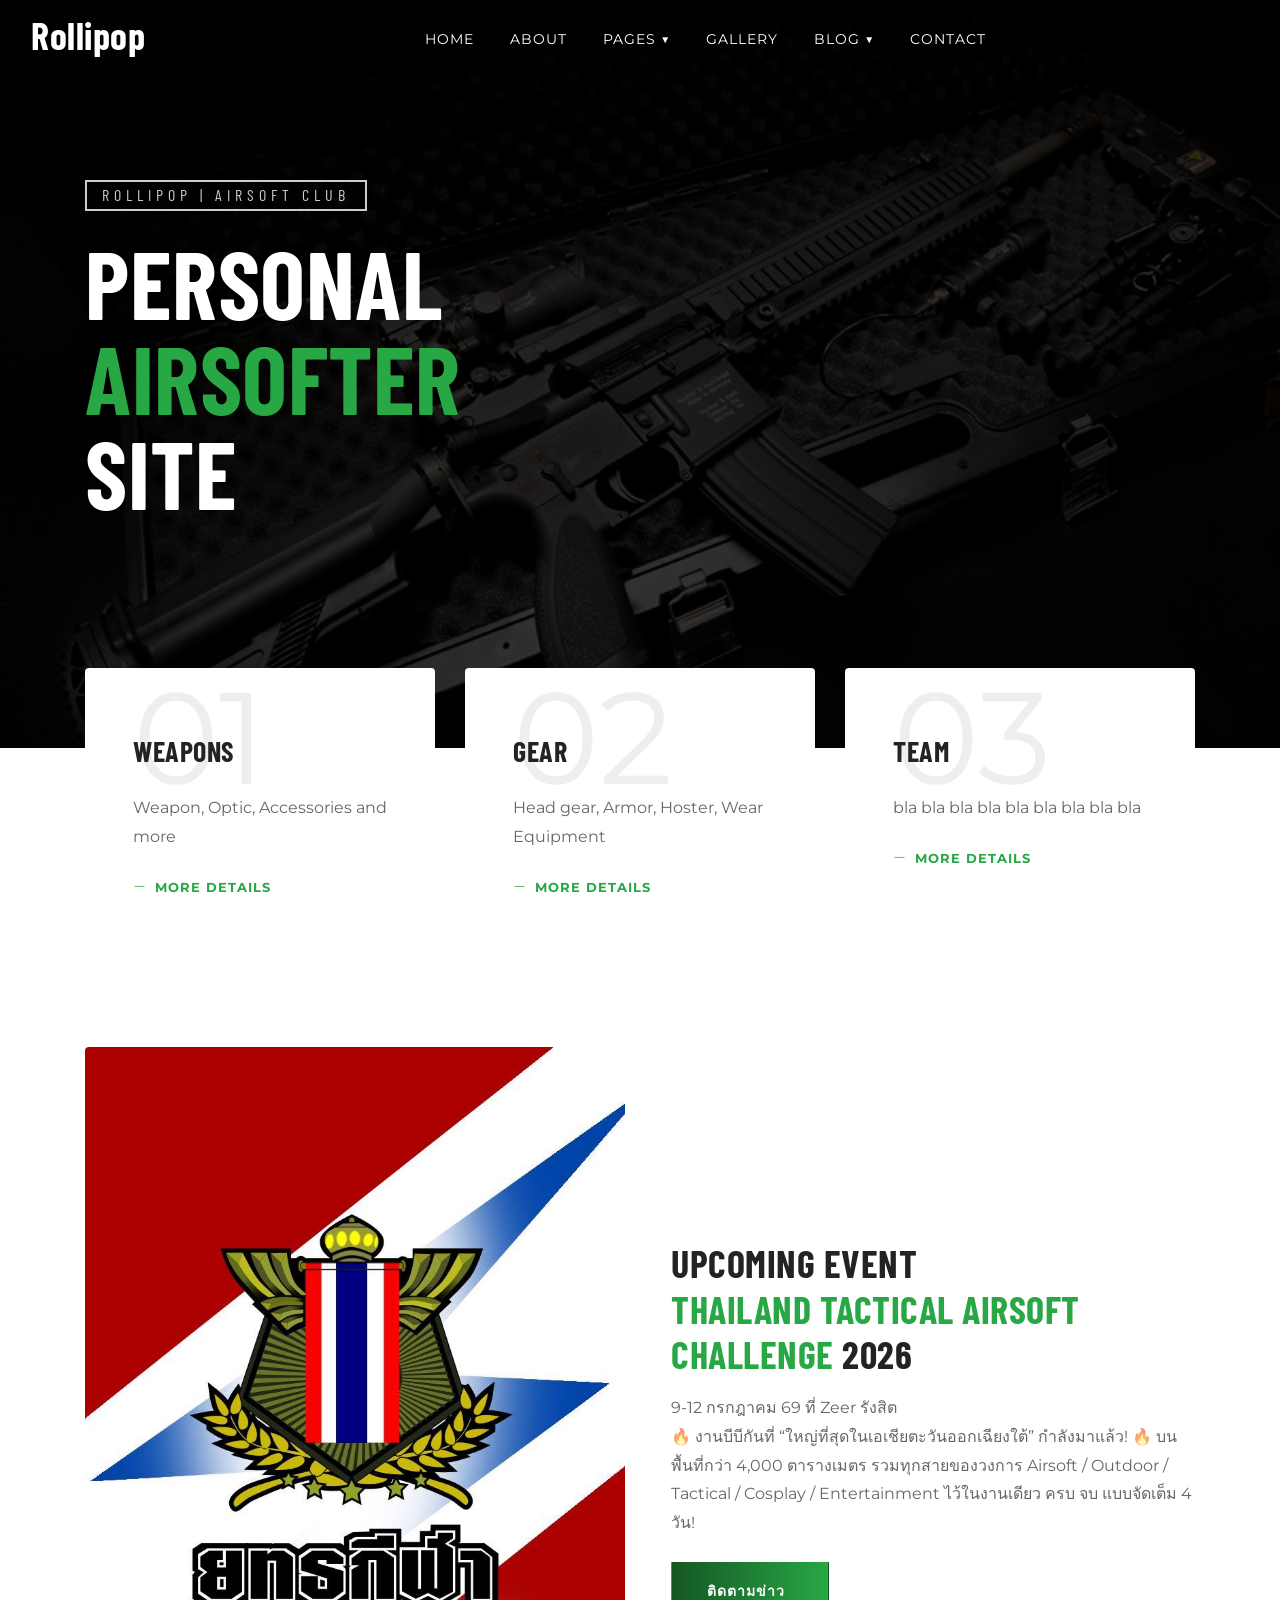
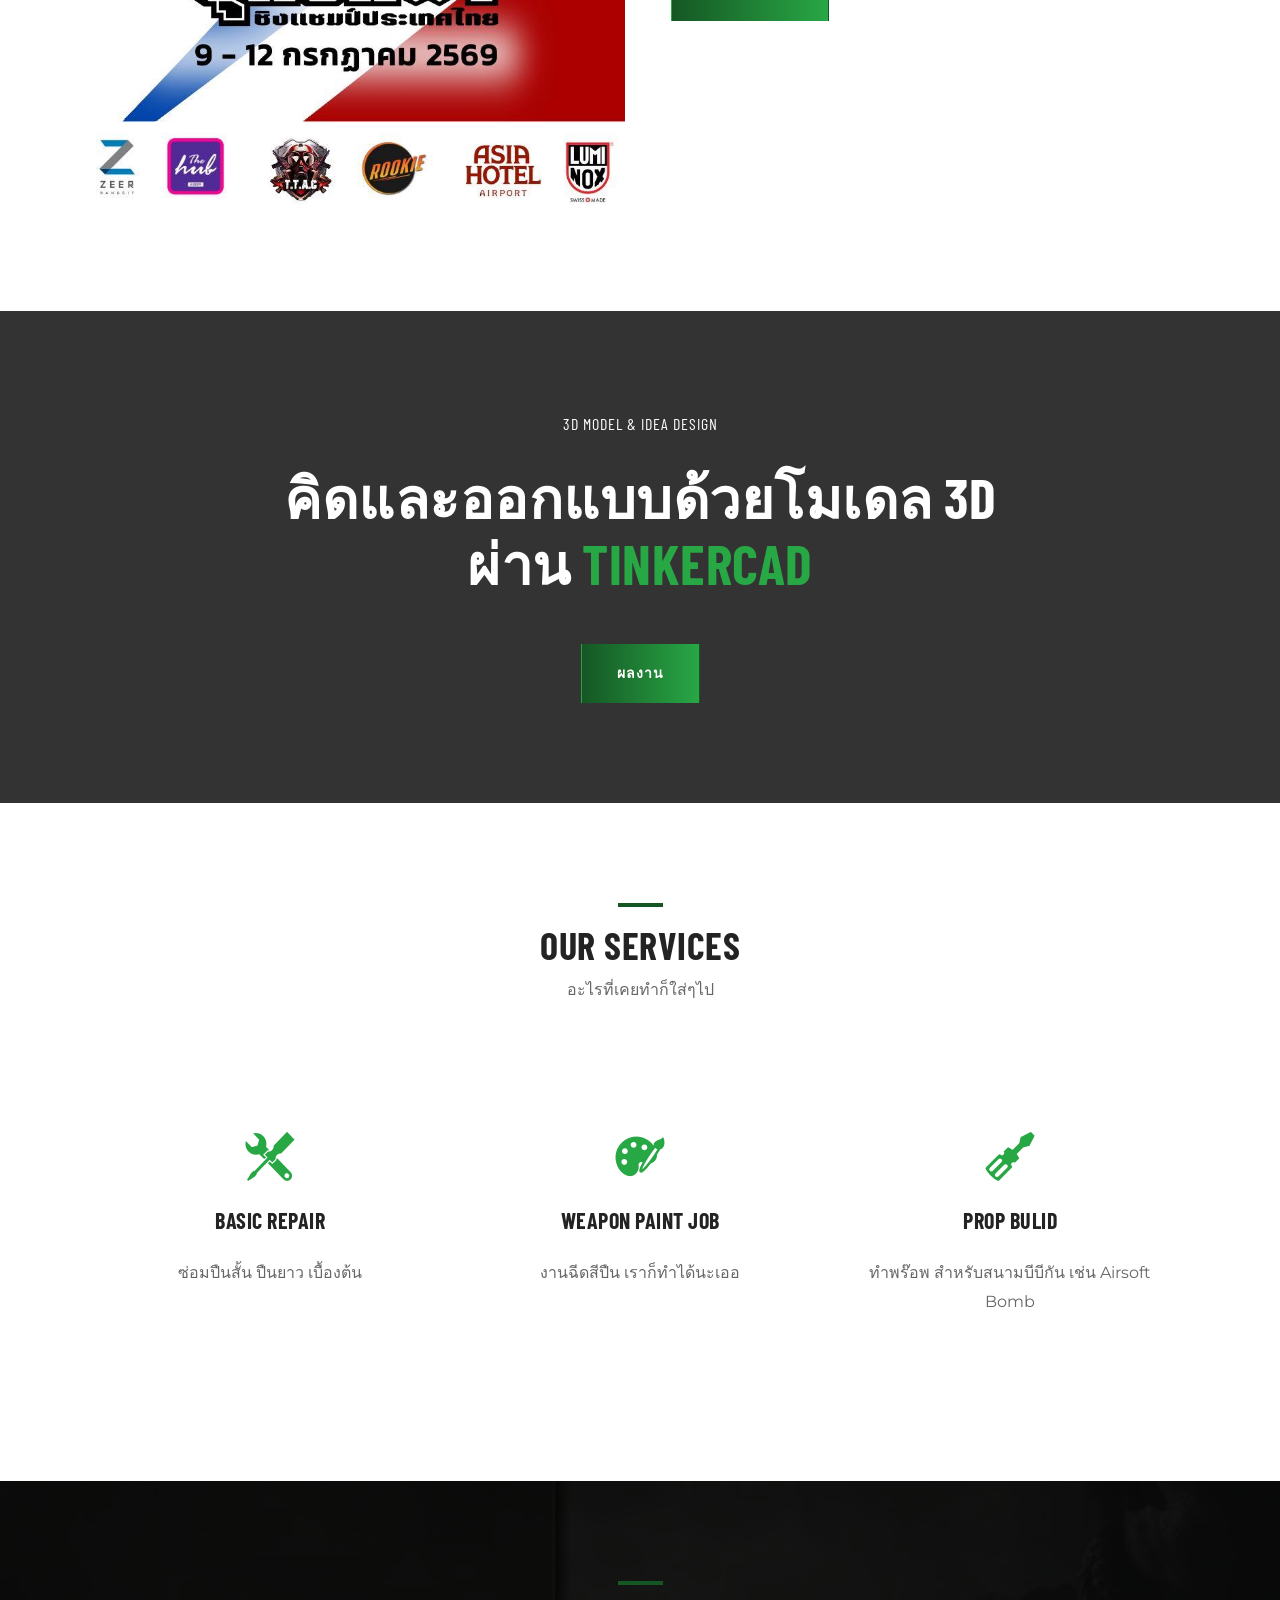
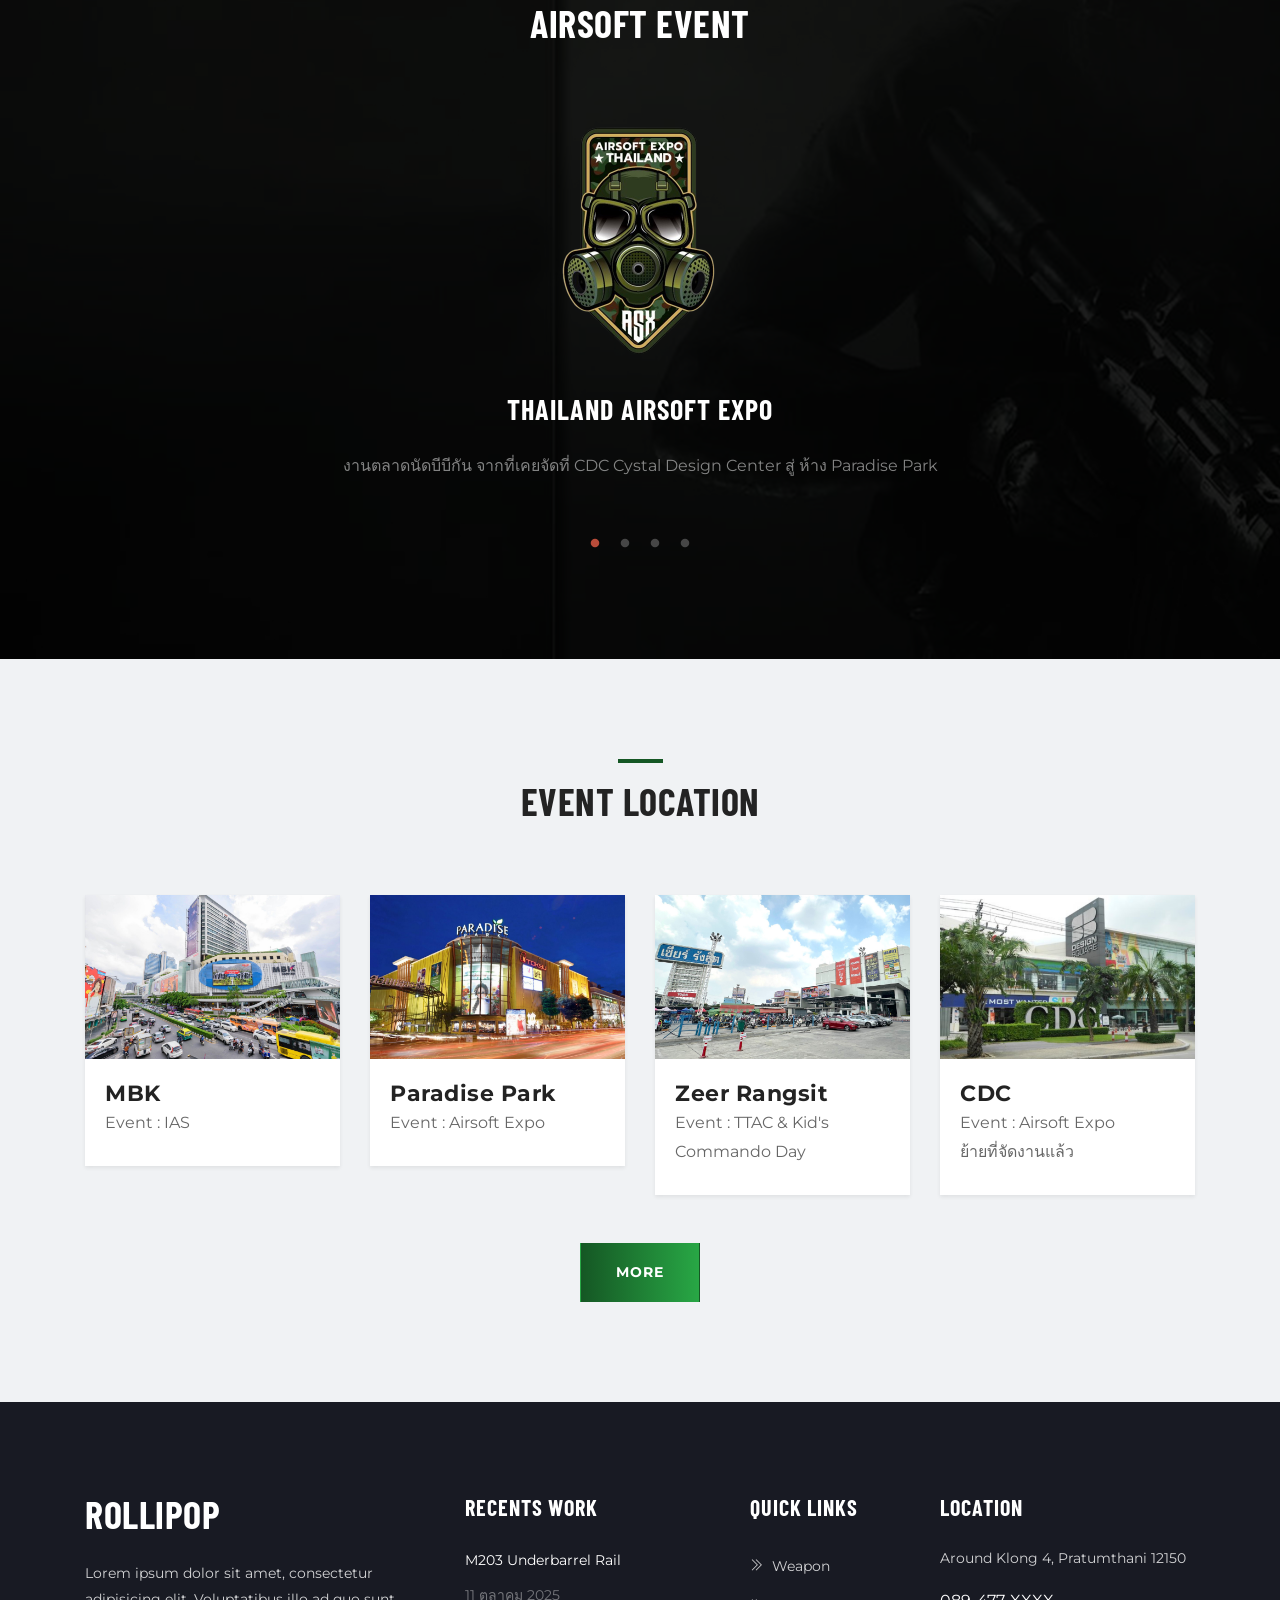
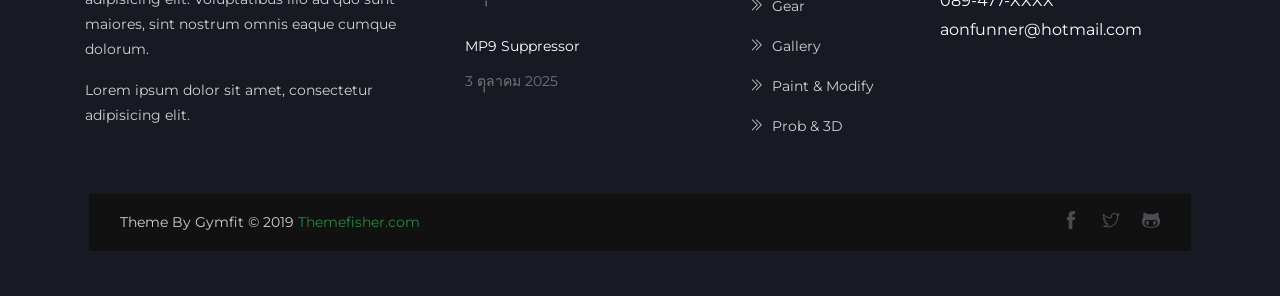
<file: index.html>
<!doctype html>
<html lang="en">
	<head>
		<!-- Required meta tags -->
		<meta charset="utf-8">
		<meta name="viewport" content="width=device-width, initial-scale=1, shrink-to-fit=no">
		<!--meta name="description" content="GYm,fitness,business,company,agency,multipurpose,modern,bootstrap4"-->
		
		<!--meta name="author" content="Themefisher.com"-->
		
		<title>Airsoft | Rollipop</title>
		<link rel="icon" type="image/png" href="images/logo.png">
		
		<!-- bootstrap.min css -->
		<link rel="stylesheet" href="plugins/bootstrap/css/bootstrap.min.css">
		<!-- Icofont Css -->
		<link rel="stylesheet" href="plugins/icofont/icofont.min.css">
		<!-- Themify Css -->
		<link rel="stylesheet" href="plugins/themify/css/themify-icons.css">
		<!-- animate.css -->
		<link rel="stylesheet" href="plugins/animate-css/animate.css">
		<!-- Magnify Popup -->
		<link rel="stylesheet" href="plugins/magnific-popup/dist/magnific-popup.css">
		<!-- Owl Carousel CSS -->
		<link rel="stylesheet" href="plugins/slick-carousel/slick/slick.css">
		<link rel="stylesheet" href="plugins/slick-carousel/slick/slick-theme.css">
		<!-- Main Stylesheet -->
		<link rel="stylesheet" href="css/style.css">
	
	</head>
	<body>

		<!-- Section Menu Start -->
		<!-- Header Start --> 
		
		<div id="navbar"></div> <!-- ใช้เป็น navbar center แล้ว  --> 
		
		<!--nav class="navbar navbar-expand-lg navigation fixed-top" id="navbar">
			<div class="container-fluid">
				<a class="navbar-brand" href="index.html">
					<h2 class="text-white text-capitalize"></i>Rollipop<span class="text-color"> 	</span></h2>
				</a>
		
				<button class="navbar-toggler" type="button" data-toggle="collapse" data-target="#navbarsid" aria-controls="navbarsid" aria-expanded="false" aria-label="Toggle navigation">
					<span class="ti-view-list"></span>
				</button>
		
				<div class="collapse text-center navbar-collapse" id="navbarsid">
					<ul class="navbar-nav mx-auto">
						<li class="nav-item active">
							<a class="nav-link" href="index.html">Home <span class="sr-only">(current)</span></a>
						</li>
						<li class="nav-item"><a class="nav-link" href="about.html">About</a></li>
						<li class="nav-item dropdown">
							<a class="nav-link dropdown-toggle" href="#" id="dropdown03" data-toggle="dropdown" aria-haspopup="true" aria-expanded="false">Pages ▼</a>
							<ul class="dropdown-menu  text-center" aria-labelledby="dropdown03">
								<li><a class="dropdown-item" href="weapon.html">Weapon</a></li>
								<li><a class="dropdown-item" href="gear.html">Gear</a></li>
								<li><a class="dropdown-item" href="team.html">Team</a></li>
							</ul>
						</li>
						<li class="nav-item"><a class="nav-link" href="gallery.html">Gallery</a></li>
						<li class="nav-item dropdown">
							<a class="nav-link dropdown-toggle" href="#" id="dropdown05" data-toggle="dropdown" aria-haspopup="true" aria-expanded="false">Blog ▼</a>
							<ul class="dropdown-menu  text-center text-lg-left" aria-labelledby="dropdown05">
								<li><a class="dropdown-item" href="field.html">Field</a></li>
								<li><a class="dropdown-item" href="paint-blog/paintjob-1.html">Paint Job</a></li>
								<li><a class="dropdown-item" href="prob-3d-blog/3d-model-1.html">Prop & Build</a></li>
							</ul>
						</li>
						<li class="nav-item"><a class="nav-link" href="contact.html">Contact</a></li>
					</ul>
					
					<!--<div class="my-md-0 ml-lg-4 mt-4 mt-lg-0 ml-auto text-lg-right mb-3 mb-lg-0">
						<a href="tel:+23-345-67890"><h3 class="text-color mb-0"><i class="ti-mobile mr-2"></i>089-477-9922</h3></a>
					</div>> 
				</div>
			</div>
		</nav-->
		
		<!-- Header Close --> 
		
		<div class="main-wrapper ">
		<!-- Section Menu End -->
			
			<!-- Section Slider Start -->
			<!-- Slider Start -->
			<section class="slider">
				<div class="container">
					<div class="row">
						<div class="col-md-8">
							<span class="h6 d-inline-block mb-4 subhead text-uppercase">Rollipop | Airsoft Club</span>
							<h1 class="text-uppercase text-white mb-5">Personal <br><span class="text-color">Airsofter</span><br>Site</h1>
						
							<!-- <a href="calendar.html" target="_blank" class="btn btn-main " >Join Us <i class="ti-angle-right ml-3"></i></a>-->
						</div>
					</div>
				</div>
			</section>
			<!-- Section Slider End -->
			
			<!-- Section Intro Start -->
			<section class="mt-80px">
				<div class="container">
					<div class="row ">
						<div class="col-lg-4 col-md-6">
							<div class="card p-5 border-0 rounded-top border-bottom position-relative hover-style-1">
								<span class="number">01</span>
								<h3 class="mt-3">Weapons</h3>
								<p class="mt-3 mb-4">Weapon, Optic, Accessories and more</p>
								<a href="weapon.html" class="text-color text-uppercase font-size-13 letter-spacing font-weight-bold"><i class="ti-minus mr-2 "></i>more Details</a>
							</div>
						</div>
						<div class="col-lg-4 col-md-6">
							<div class="card p-5 border-0 rounded-top hover-style-1">
								<span class="number">02</span>
								<h3 class="mt-3">Gear</h3>
								<p class="mt-3 mb-4">Head gear, Armor, Hoster, Wear Equipment</p>
								<a href="gear.html" class="text-color text-uppercase font-size-13 letter-spacing font-weight-bold"><i class="ti-minus mr-2 "></i>more Details</a>
							</div>
						</div>
						<div class="col-lg-4 col-md-6">
							<div class="card p-5 border-0 rounded-top hover-style-1">
								<span class="number">03</span>
								<h3 class="mt-3">Team</h3>
								<p class="mt-3 mb-4">bla bla bla bla bla bla bla bla bla</p>
								<a href="team.html" class="text-color text-uppercase font-size-13 letter-spacing font-weight-bold"><i class="ti-minus mr-2 "></i>more Details</a>
							</div>
						</div>
					</div>
				</div>
			</section>
			<!-- Section Intro End -->
			
			<!-- Section Event start -->
			<section class="section event">
				<div class="container">
					<div class="row align-items-center">
						<div class="col-lg-6">
							<img src="images/upcoming/ttac2026.jpg" alt="" class="img-fluid rounded w-100">
						</div>
						
						<div class="col-lg-6">
							<div class="pl-3 mt-5 mt-lg-0">
								<h2 class="mt-1 mb-3">Upcoming Event<br><span class="text-color">Thailand Tactical Airsoft Challenge</span> 2026 </h2>
			
								<p class="mb-4">9-12 กรกฎาคม 69 ที่ Zeer รังสิต 
								<br>🔥 งานบีบีกันที่ “ใหญ่ที่สุดในเอเชียตะวันออกเฉียงใต้” กำลังมาแล้ว! 🔥
								บนพื้นที่กว่า 4,000 ตารางเมตร รวมทุกสายของวงการ Airsoft / Outdoor / Tactical / Cosplay / Entertainment ไว้ในงานเดียว ครบ จบ แบบจัดเต็ม 4 วัน!
								
								</p>
								
			
									
								<a href="https://www.facebook.com/gurubbgun" class="btn btn-main" target="_blank">ติดตามข่าว<i class="fa fa-angle-right ml-2"></i></a>
								<!--<a href="https://www.facebook.com/airsoftexpothai" class="btn btn-main" target="_blank">ติดตามข่าว<i class="fa fa-angle-right ml-2"></i></a>-->
								<!--<a href="https://www.facebook.com/bbairsoft" class="btn btn-main" target="_blank">Game Guns<i class="fa fa-angle-right ml-2"></i></a>-->
								<!--<a href="https://www.facebook.com/SANDBAR53" class="btn btn-main" target="_blank">ติดตามข่าว<i class="fa fa-angle-right ml-2"></i></a-->
								<!--<a href="https://www.facebook.com/gamegun" class="btn btn-main" target="_blank">ติดตามข่าว<i class="fa fa-angle-right ml-2"></i></a>-->
								
							</div>
						</div>
					</div>
				</div>
			</section>
			<!-- Section Event End -->
			
			<!-- section ADS start -->
			<section class="section cta">
				<div class="container">
					<div class="row justify-content-center">
						<div class="col-lg-8 col-md-12 col-sm-12">
							<div class="text-center">
								<span class="h6 letter-spacing text-white">3D Model & Idea Design</span>
								<h2 class="text-lg mt-4 mb-5 text-white">
									คิดและออกแบบด้วยโมเดล 3D ผ่าน  <span class="text-color">Tinkercad </span>
								</h2>
			
								<a href="prob-3d-blog/3d-model-1.html" class="btn btn-main text-white">ผลงาน</a>
							</div>
						</div>
					</div>
				</div>
			</section>
			<!-- section ADS start -->
			
			<!-- Section Services Start -->
			<section class="section services ">
				<div class="container">
					<div class="row justify-content-center">
						<div class="col-lg-8 text-center">
							<div class="section-title">
								<div class="divider mb-3"></div>
								<h2>Our Services</h2>
								<p>อะไรที่เคยทำก็ใส่ๆไป</p>
							</div>
						</div>
					</div>
			
					<div class="row no-gutters">
						<div class="col-lg-4 col-md-6 col-sm-6">
							<div class="text-center  px-4 py-5 hover-style-1">
								<i class="icofont-repair text-lg text-color"></i>
								<h4 class="mt-3 mb-4 text-uppercase">Basic Repair</h4>
								<p>ซ่อมปืนสั้น ปืนยาว เบื้องต้น</p>
							</div>
						</div>
						<div class="col-lg-4 col-md-6 col-sm-6">
							<div class="text-center  px-4 py-5 hover-style-1">
								<i class="icofont-paint text-lg text-color"></i>
								<h4 class="mt-3 mb-4 text-uppercase">Weapon Paint Job</h4>
								<p>งานฉีดสีปืน เราก็ทำได้นะเออ</p>
							</div>
						</div>
						<div class="col-lg-4 col-md-6 col-sm-6">
							<div class="text-center  px-4 py-5 hover-style-1">
								<i class="icofont-screw-driver text-lg text-color"></i>
								<h4 class="mt-3 mb-4 text-uppercase">Prop Bulid</h4>
								<p>ทำพร๊อพ สำหรับสนามบีบีกัน เช่น Airsoft Bomb</p>
							</div>
						</div>
						<!--div class="col-lg-4 col-md-6 col-sm-6">
							<div class="text-center  px-4 py-5 hover-style-1">
								<i class="icofont-muscle text-lg text-color"></i>
								<h4 class="mt-3 mb-4 text-uppercase">Building body</h4>
								<p>Lorem ipsum dolor sit amet, consectetur adipisicing elit. Et, molestias.</p>
							</div>
						</div>
						<div class="col-lg-4 col-md-6 col-sm-6">
							<div class="text-center  px-4 py-5 hover-style-1">
								<i class="icofont-dumbbell text-lg text-color"></i>
								<h4 class="mt-3 mb-4 text-uppercase">Fitness Track</h4>
								<p>Lorem ipsum dolor sit amet, consectetur adipisicing elit. Et, molestias.</p>
							</div>
						</div>
						<div class="col-lg-4 col-md-6 col-sm-6">
							<div class="text-center  px-4 py-5 hover-style-1">
								<i class="icofont-gym text-lg text-color"></i>
								<h4 class="mt-3 mb-4 text-uppercase">Fitness</h4>
								<p>Lorem ipsum dolor sit amet, consectetur adipisicing elit. Et, molestias.</p>
							</div>
						</div-->
					</div>
				</div>
			</section>
			<!-- Section Services End -->

			<!-- Section Testimonial Start -->
			<section class="section textimonial position-relative bg-testimonial">
				<div class="container">
					<div class="row justify-content-center">
						<div class="col-lg-8">
							<div class="row justify-content-center">
								<div class="col-lg-12 text-center">
									<div class="section-title">
										<div class="divider mb-3"></div>
										<h2 class="text-white">Airsoft Event</h2>
									</div>
								</div>
							</div>
			
							<div class="testimonial-slider">
								<div class="text-center mb-4 ">
									<img src="images/event/AE.png" alt="" class="eventlogo">
									<h3 class="mt-4 text-white letter-spacing">Thailand Airsoft Expo</h3>
									<p class="my-4 text-white-50">งานตลาดนัดบีบีกัน จากที่เคยจัดที่ CDC Cystal Design Center สู่ ห้าง Paradise Park </p>
			
									<!--<div>
										<h4 class="mb-0 text-capitalize text-white font-weight-normal">John Donas</h4>
										<span class="text-white-50">Manager</span>
									</div>-->
								</div>
								<div class="text-center mb-4">
									<img src="images/event/IAS.png" alt="" class="eventlogo">
									<h3 class="mt-4 text-white letter-spacing">International Airsoft Show</h3>
									<p class="my-4 text-white-50">จากที่เคยจัด 4 ปีครั้ง ตอนนี้จัดทุกต้นปี ที่ห้าง MBK</p>
									<!--<div>
										<h4 class="mb-0 text-capitalize text-white font-weight-normal">Donas Jack</h4>
										<span class="text-white-50">Manager</span>
									</div>-->
								</div>
			
								<div class="text-center mb-4">
									<img src="images/event/TTAC.png" alt="" class="eventlogo">
									<h3 class="mt-4 text-white letter-spacing">Thailand Tactical Airsoft Challenge</h3>
									<p class="my-4 text-white-50">งานใหม่ เริ่มจัดปี 2025 ที่ห้างเซียร์รังสิต</p>
									<!--<div>
										<h4 class="mb-0 text-capitalize text-white font-weight-normal" >Mikel Hussy</h4>
										<span class="text-white-50">Manager</span>
									</div>-->
								</div>
			
								<div class="text-center mb-4">
									<img src="images/event/KidComDay.png" alt="" class="eventlogo">
									<h3 class="mt-4 text-white letter-spacing">Kid's Commando Day</h3>
									<p class="my-4 text-white-50">งานวันเด็ก(หนวด) เริ่มจัดปี 2025 ที่ห้างเซียร์รังสิต</p>
									<!--<div>
										<h4 class="mb-0 text-capitalize text-white font-weight-normal" >Mikel Hussy</h4>
										<span class="text-white-50">Manager</span>
									</div>-->
								</div>
								
							</div>
						</div>
					</div>
				</div>
			</section>
			<!-- Section Testimonial END -->
			
			<!-- Section Event Location Start -->
			<section class="section course bg-gray">
				<div class="container">
					<div class="row justify-content-center">
						<div class="col-lg-8 text-center">
							<div class="section-title">
								<div class="divider mb-3"></div>
								<h2>Event Location</h2>
								<p> </p>
							</div>
						</div>
					</div>
			
					<div class="row">
						<div class="col-lg-3 col-md-6">
							<div class="card border-0 rounded-0 p-0 mb-5 mb-lg-0 shadow-sm">
								<img src="images/field/mbk.png" alt="" class="img-fluid">
			
								<div class="card-body">
									<a href="course-single.html"><h4 class="font-secondary mb-0">MBK</h4></a>
									<p class=" mb-2">Event : IAS</p>
								</div>
							</div>
						</div>
			
						<div class="col-lg-3 col-md-6">
							<div class="card border-0 rounded-0 p-0 mb-5 mb-lg-0 shadow-sm">
								<img src="images/field/paradise_park.png" alt="" class="img-fluid">
			
								<div class="card-body">
									<a href="course-single.html"><h4 class="font-secondary mb-0">Paradise Park</h4></a>
									<p class="mb-2">Event : Airsoft Expo</p>
								</div>
							</div>
						</div>
			
						<div class="col-lg-3 col-md-6">
							<div class="card border-0 rounded-0 p-0 mb-5 mb-lg-0 shadow-sm">
								<img src="images/field/zeer.png" alt="" class="img-fluid">
			
								<div class="card-body">
									<a href="course-single.html"><h4 class="font-secondary mb-0">Zeer Rangsit</h4></a>
									<p class=" mb-2">Event : TTAC & Kid's Commando Day</p>
								</div>
							</div>
						</div>
						<div class="col-lg-3 col-md-6">
							<div class="card border-0 rounded-0 p-0 mb-5 mb-lg-0 shadow-sm">
								<img src="images/field/cdc.png" alt="" class="img-fluid">
			
								<div class="card-body">
									<a href="#"><h4 class="font-secondary mb-0">CDC</h4></a>
									<p class=" mb-2">Event : Airsoft Expo
									<br>ย้ายที่จัดงานแล้ว</p>
								</div>
							</div>
						</div>
			
					</div>
					<div class="row justify-content-center">
						<div class="col-lg-8">
							<div class="mt-5 text-center">
								<a href="field.html" class="btn btn-main">More</a>
							</div>
						</div>
					</div>
				</div>
			</section>
			<!-- Section Event Location ENd -->
			
			<!-- Section Footer Start -->
			<div id="footer"></div> <!-- ใช้เป็น footer center แล้ว  --> 
			<!--footer class="footer bg-black-50">
				<div class="container">
					<div class="row">
						<div class="col-lg-4 col-md-6 mb-5 mb-lg-0">
							<h2 class="text-white mb-4">Rollipop</h2>
							<p>Lorem ipsum dolor sit amet, consectetur adipisicing elit. Voluptatibus illo ad quo sunt maiores, sint nostrum omnis eaque cumque dolorum.</p>
			
							<p>Lorem ipsum dolor sit amet, consectetur adipisicing elit.</p>
						</div>
						
			
						<div class="col-lg-3 col-md-6 mb-5 mb-lg-0">
							<div class="footer-widget recent-blog">
								<h4 class="mb-4 text-white letter-spacing text-uppercase">Recents Work</h4>
								<div>
									<a href="blog-single.html"class="text-white">Claritas est etiam processus dynamicus</a>
									<p class="text-sm mt-2 text-white-50">30 february 2019</p>
								</div>
								<div class="mt-4">
									<a href="blog-single.html"class="text-white">Claritas est etiam processus dynamicus</a>
									<p class="text-sm mt-2 text-white-50">30 february 2019</p>
								</div>
			
							</div>
						</div>
						<div class="col-lg-2 col-md-5 mb-5 mb-lg-0">
							<div class="footer-widget">
								<h4 class="mb-4 text-white letter-spacing text-uppercase">Quick Links</h4>
								<ul class="list-unstyled footer-menu lh-40 mb-0">
									<li><a href="about.html"><i class="ti-angle-double-right mr-2"></i>Weapon</a></li>
									<li><a href="service.html"><i class="ti-angle-double-right mr-2"></i>Gear</a></li>
									<li><a href="pricing.html"><i class="ti-angle-double-right mr-2"></i>Gallery</a></li>
									<li><a href="course.html"><i class="ti-angle-double-right mr-2"></i>Paintjob</a></li>
									<li><a href="contact.html"><i class="ti-angle-double-right mr-2"></i>Prob & 3D</a></li>
								</ul>
							</div>
						</div>
						<div class="col-lg-3 col-md-5">
							<div class="footer-widget">
								<h4 class="mb-4 text-white letter-spacing text-uppercase">location</h4>
								<p>Around Klong 4, Pratumthani 12150 </p>
								<span class="text-white">089-477-XXXX</span>
								<span class="text-white">aonfunner@hotmail.com</span>
							</div>
						</div>
					</div>
			
					<div class="row align-items-center mt-5 px-3 bg-black mx-1">
						<div class="col-lg-4">
							<p class="text-white mt-3">Theme By Gymfit © 2019 <a href="https://themefisher.com/" class="text-color">Themefisher.com</a></p>
						</div>
						<div class="col-lg-6 ml-auto text-right">
							<ul class="list-inline mb-0 footer-socials">
								<li class="list-inline-item"><a href="https://www.facebook.com/themefisher"><i class="ti-facebook"></i></a></li>
								<li class="list-inline-item"><a href="https://twitter.com/themefisher"><i class="ti-twitter"></i></a></li>
								<li class="list-inline-item"><a href="https://github.com/themefisher/"><i class="ti-github"></i></a></li>
							</ul>
						</div>
					</div>
				</div>
			</footer-->
			<!-- Section Footer End -->
			
			<!-- Section Footer Scripts -->
		
		</div>
	
		<!-- 
		Essential Scripts
		=====================================-->
		
		<!-- Main jQuery -->
		<script src="plugins/jquery/jquery.js"></script>
		<!-- Bootstrap 4.3.1 -->
		<script src="plugins/bootstrap/js/bootstrap.min.js"></script>
		<!-- Slick Slider -->
		<script src="plugins/slick-carousel/slick/slick.min.js"></script>
		<!--  Magnific Popup -->
		<script src="plugins/magnific-popup/dist/jquery.magnific-popup.min.js"></script>
		<!-- Form Validator มีผลกับ สไลด์ -->
		<!-- <script src="http://cdnjs.cloudflare.com/ajax/libs/jquery.form/3.32/jquery.form.js"></script> -->
		<!-- <script src="http://cdnjs.cloudflare.com/ajax/libs/jquery-validate/1.11.1/jquery.validate.min.js"></script> -->
		<script src="js/ajax-jquery-form.js"></script>
		<script src="js/ajax-jquery.validate.min.js"></script>
		<!-- Google Map -->
		<!-- <script src="https://maps.googleapis.com/maps/api/js?key=AIzaSyBu5nZKbeK-WHQ70oqOWo-_4VmwOwKP9YQ"></script> -->
		<!-- <script src="plugins/google-map/gmap.js"></script> -->
		
		<script src="js/script.js"></script>
				
		<!-- จุดรวมแก้ navbar กับ footer ที่เดียว -->
		<script src="navbarcenter.js"></script>
		<script src="footercenter.js"></script>
		
	</body>
</html>
</file>
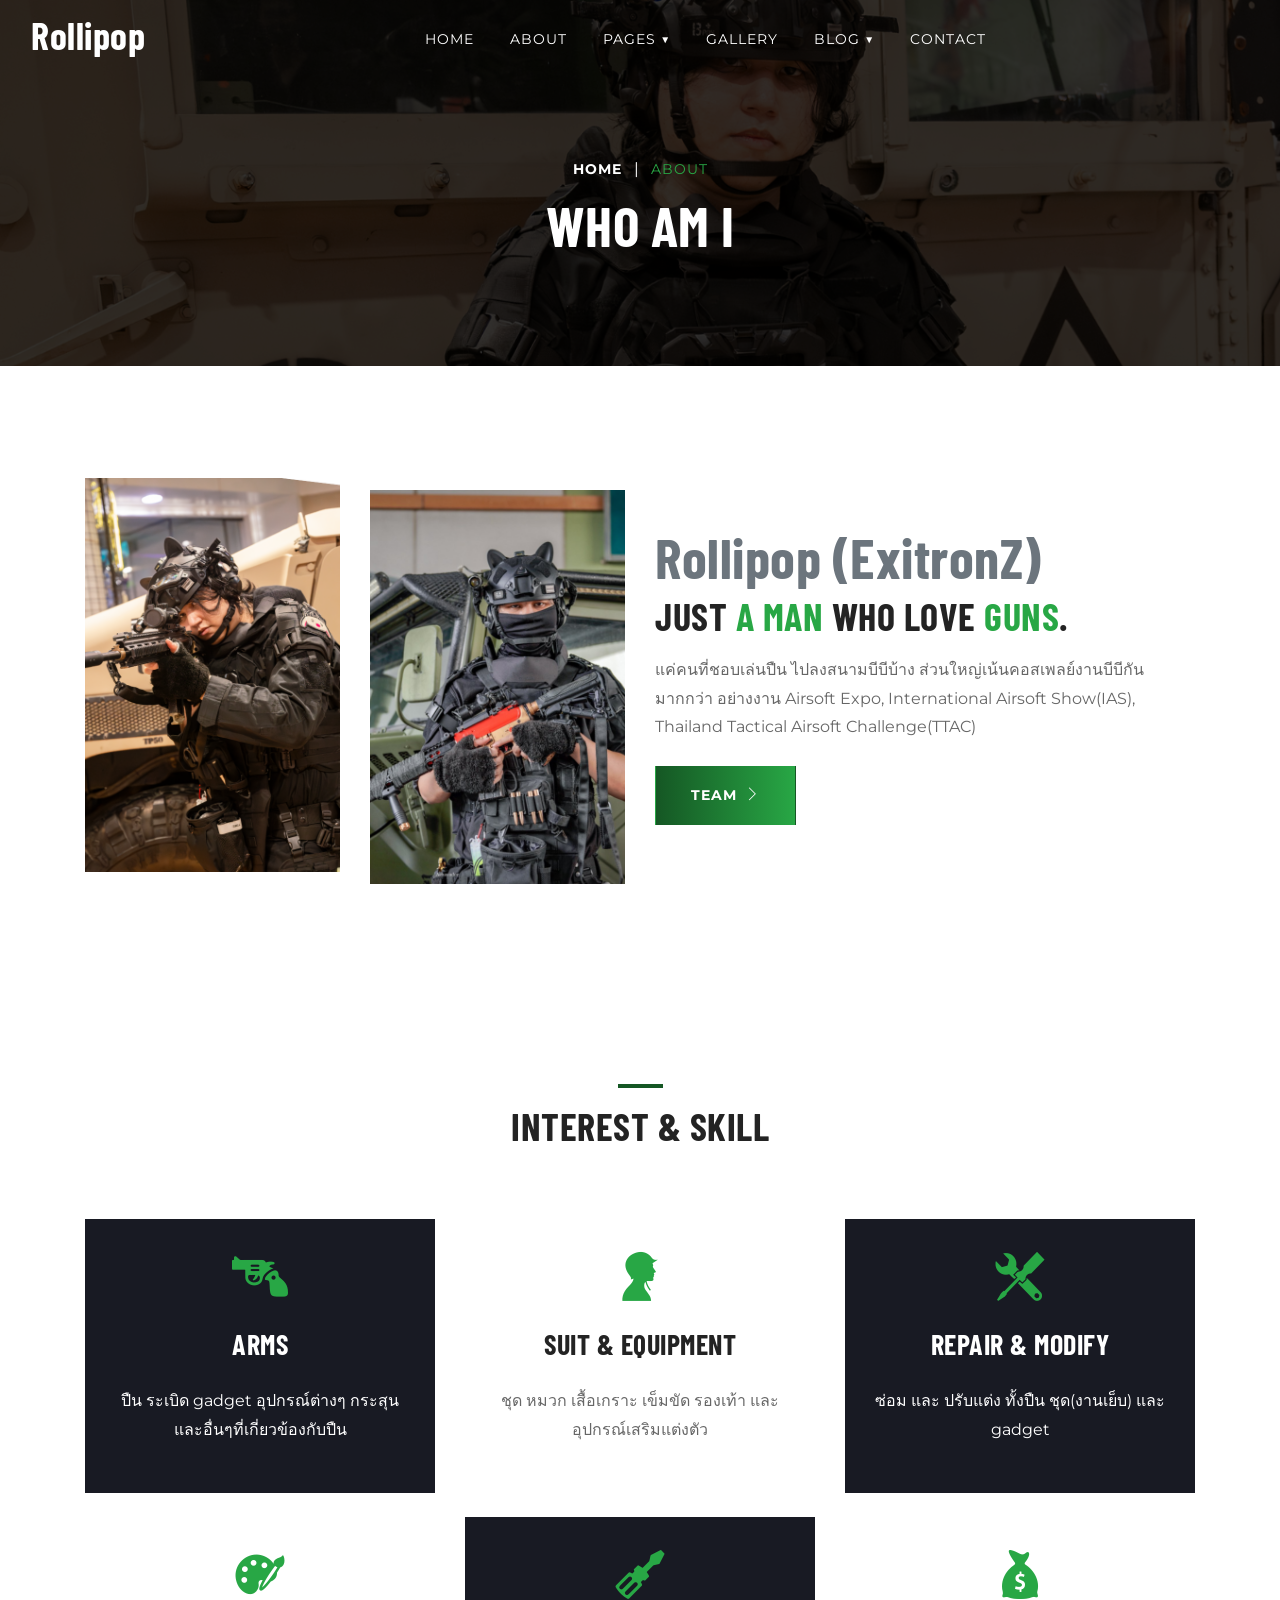
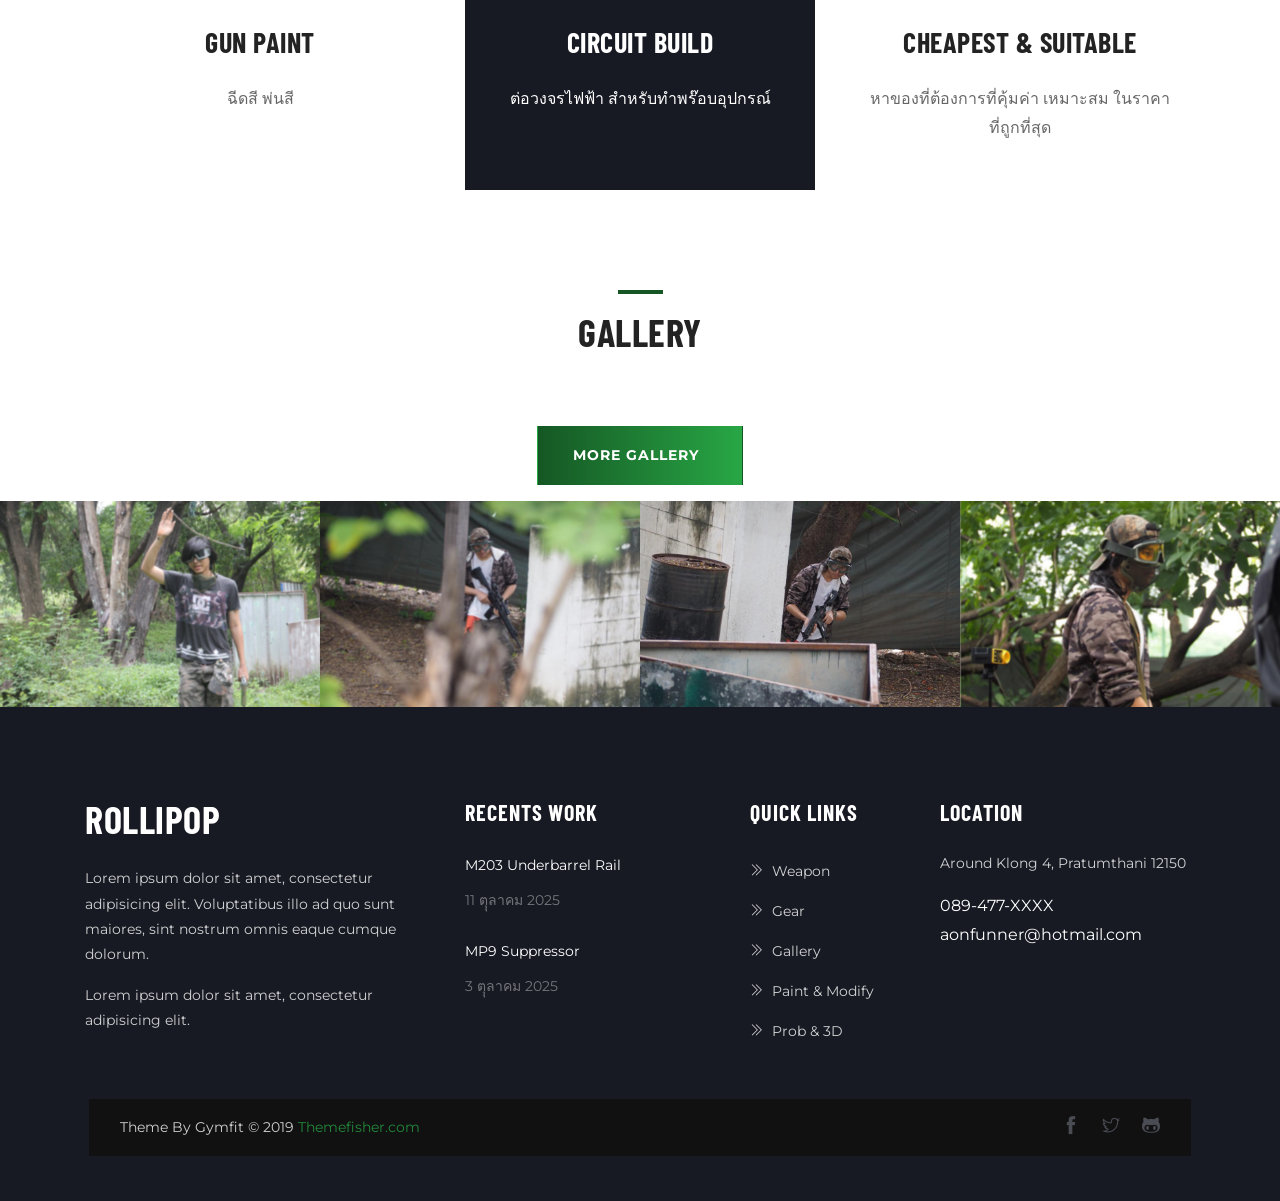
<file: about.html>
<!doctype html>
<html lang="en">
	<head>
		<!-- Required meta tags -->
		<meta charset="utf-8">
		<meta name="viewport" content="width=device-width, initial-scale=1, shrink-to-fit=no">
		
		<title>Airsoft | Rollipop</title>
		<link rel="icon" type="image/png" href="images/logo.png">
		
		<!-- bootstrap.min css -->
		<link rel="stylesheet" href="plugins/bootstrap/css/bootstrap.min.css">
		<!-- Icofont Css -->
		<link rel="stylesheet" href="plugins/icofont/icofont.min.css">
		<!-- Themify Css -->
		<link rel="stylesheet" href="plugins/themify/css/themify-icons.css">
		<!-- animate.css -->
		<link rel="stylesheet" href="plugins/animate-css/animate.css">
		<!-- Magnify Popup -->
		<link rel="stylesheet" href="plugins/magnific-popup/dist/magnific-popup.css">
		<!-- Owl Carousel CSS -->
		<link rel="stylesheet" href="plugins/slick-carousel/slick/slick.css">
		<link rel="stylesheet" href="plugins/slick-carousel/slick/slick-theme.css">
		<!-- Main Stylesheet -->
		<link rel="stylesheet" href="css/style.css">
	
	</head>
	<body>

		<!-- Header Start --> 
		
		<div id="navbar"></div> <!-- ใช้เป็น navbar center แล้ว  --> 
		
		<!-- Header Close --> 
		
		<div class="main-wrapper ">
			<section class="page-title bg-about">
				<div class="container">
					<div class="row">
					<div class="col-lg-12 text-center">
						<ul class="list-inline mb-0">
							<li class="list-inline-item"><a href="index.html" class="text-sm letter-spacing text-white text-uppercase font-weight-bold">Home</a></li>
							<li class="list-inline-item"><span class="text-white">|</span></li>
							<li class="list-inline-item"><a href="#" class="text-color text-uppercase text-sm letter-spacing">About</a></li>
						</ul>
						<h1 class="text-lg text-white mt-2">Who am I</h1>
					</div>
					</div>
				</div>
			</section>
			
			<!-- Section About start -->
			<section class="section about">
				<div class="container">
					<div class="row align-items-center">
						<div class="col-lg-3 col-md-6">
							<img src="images/about/about1.png" alt="" class="img-fluid">
						</div>
						<div class="col-lg-3 mt-lg-4 col-md-6">
							<img src="images/about/about2.png" alt="" class="img-fluid">
						</div>
						<div class="col-lg-6 col-md-12">
							<div class="about-item position-relative mt-5 mt-lg-0">
								<span class="h5 text-lg text-muted">Rollipop (ExitronZ)</span>
								<h2 class="mt-1 mb-3">Just <span class="text-color">a man</span> who love <span class="text-color">guns</span>.</h2>
			
								<p class="mb-4">แค่คนที่ชอบเล่นปืน ไปลงสนามบีบีบ้าง ส่วนใหญ่เน้นคอสเพลย์งานบีบีกันมากกว่า อย่างงาน Airsoft Expo, International Airsoft Show(IAS), Thailand Tactical Airsoft Challenge(TTAC)</p>
			
								<a href="team.html" class="btn btn-main">Team<i class="ti-angle-right ml-2"></i></a>
							</div>
						</div>
					</div>
				</div>
			</section>
			<!-- Section About End -->
			
			<!-- Why choose us Start -->
			<section class="section why">
				<div class="container">
					<div class="row justify-content-center">
						<div class="col-lg-8 text-center">
							<div class="section-title">
								<div class="divider mb-3"></div>
								<h2>Interest & Skill</h2>
							</div>
						</div>
					</div>
			
					<div class="row ">
						<div class="col-lg-4 col-md-6">
							<div class="card p-4 text-center mb-4 border-0 bg-black-50 rounded-0 ">
								<i class="icofont-pistol text-lg text-color"></i>
								<h3 class="mt-3 text-white">Arms</h3>
								<p class="mt-3 mb-4 text-white">ปืน ระเบิด gadget อุปกรณ์ต่างๆ กระสุน และอื่นๆที่เกี่ยวข้องกับปืน</p>
							</div>
						</div>
						<div class="col-lg-4 col-md-6">
							<div class="card p-4 text-center border-0 mb-4 rounded-0">
								<i class="icofont-military text-lg text-color"></i>
								<h3 class="mt-3">Suit & Equipment</h3>
								<p class="mt-3 mb-4">ชุด หมวก เสื้อเกราะ เข็มขัด รองเท้า และอุปกรณ์เสริมแต่งตัว </p>
							</div>
						</div>
						<div class="col-lg-4 col-md-6">
							<div class="card p-4 text-center border-0 mb-4 rounded-0 bg-black-50">
								<i class="icofont-repair text-lg text-color"></i>
								<h3 class="mt-3 text-white">Repair & Modify</h3>
								<p class="mt-3 mb-4 text-white">ซ่อม และ ปรับแต่ง ทั้งปืน ชุด(งานเย็บ) และ gadget</p>
							</div>
						</div>
			
						<div class="col-lg-4 col-md-6">
							<div class="card p-4 text-center border-0 rounded-0 ">
								<i class="icofont-paint text-lg text-color"></i>
								<h3 class="mt-3">Gun Paint</h3>
								<p class="mt-3 mb-4">ฉีดสี พ่นสี</p><br>
							</div>
						</div>
						<div class="col-lg-4 col-md-6">
							<div class="card p-4 text-center border-0 rounded-0 bg-black-50">
								<i class="icofont-screw-driver text-lg text-color"></i>
								<h3 class="mt-3 text-white">Circuit Build</h3>
								<p class="mt-3 mb-4 text-white">ต่อวงจรไฟฟ้า สำหรับทำพร๊อบอุปกรณ์</p><br>
							</div>
						</div>
						<div class="col-lg-4 col-md-6">
							<div class="card p-4 text-center border-0 rounded-0">
								<i class="icofont-money-bag text-lg text-color"></i>
								<h3 class="mt-3">Cheapest & Suitable</h3>
								<p class="mt-3 mb-4">หาของที่ต้องการที่คุ้มค่า เหมาะสม ในราคาที่ถูกที่สุด</p>
							</div>
						</div>
					</div>
				</div>
			</section>
			<!-- Why choose us End -->
			
			<!-- Section Gallery Start -->
			<section class="gallery">
				<div class="container">
					<div class="row justify-content-center">
						<div class="col-lg-8 text-center">
							<div class="section-title">
								<div class="divider mb-3"></div>
								<h2>gallery</h2>
							</div>
						</div>
					</div>
				</div>
				
				<div class="text-center">
						<a href="gallery.html" class="btn btn-main">more Gallery<i class="fa fa-angle-right ml-2"></i></a>
					<p></p>
				</div>
				<div class="container-fluid p-0">
					<div class="row no-gutters portfolio-gallery">
						<div class="col-lg-3 col-md-6 col-sm-6">
							<a href="images/gallery/gallery-11.jpg" class="popup-gallery">
								<img src="images/gallery/gallery-11.jpg" alt="" class="img-fluid">
							</a>
						</div>
						<div class="col-lg-3 col-md-6 col-sm-6">
							<a href="images/gallery/gallery-12.jpg" class="popup-gallery">
								<img src="images/gallery/gallery-12.jpg" alt="" class="img-fluid">
							</a>
						</div>
						<div class="col-lg-3 col-md-6 col-sm-6">
							<a href="images/gallery/gallery-13.jpg" class="popup-gallery">
								<img src="images/gallery/gallery-13.jpg" alt="" class="img-fluid">
							</a>
						</div>
						<div class="col-lg-3 col-md-6 col-sm-6">
							<a href="images/gallery/gallery-14.jpg" class="popup-gallery">
								<img src="images/gallery/gallery-14.jpg" alt="" class="img-fluid">
							</a>
						</div>
					</div>
				</div>
			</section>		
	
			<!-- Section Gallery END -->
			
			
			<!-- footer Start -->
			<div id="footer"></div> <!-- ใช้เป็น footer center แล้ว  --> 
			<!-- Section Footer End -->
		</div>
		
		<!-- 
		Essential Scripts
		=====================================-->
		
		<!-- Main jQuery -->
		<script src="plugins/jquery/jquery.js"></script>
		<!-- Bootstrap 4.3.1 -->
		<script src="plugins/bootstrap/js/bootstrap.min.js"></script>
		<!-- Slick Slider -->
		<script src="plugins/slick-carousel/slick/slick.min.js"></script>
		<!--  Magnific Popup -->
		<script src="plugins/magnific-popup/dist/jquery.magnific-popup.min.js"></script>
		<!-- Form Validator มีผลกับ สไลด์ -->
		<!-- <script src="http://cdnjs.cloudflare.com/ajax/libs/jquery.form/3.32/jquery.form.js"></script> -->
		<!-- <script src="http://cdnjs.cloudflare.com/ajax/libs/jquery-validate/1.11.1/jquery.validate.min.js"></script> -->
		<script src="js/ajax-jquery-form.js"></script>
		<script src="js/ajax-jquery.validate.min.js"></script>
		<!-- Google Map -->
		<!-- <script src="https://maps.googleapis.com/maps/api/js?key=AIzaSyBu5nZKbeK-WHQ70oqOWo-_4VmwOwKP9YQ"></script> -->
		<!-- <script src="plugins/google-map/gmap.js"></script> -->
		
		<script src="js/script.js"></script>
				
		<!-- จุดรวมแก้ navbar กับ footer ที่เดียว -->
		<script src="navbarcenter.js"></script>
		<script src="footercenter.js"></script>
		
	</body>
</html>
</file>
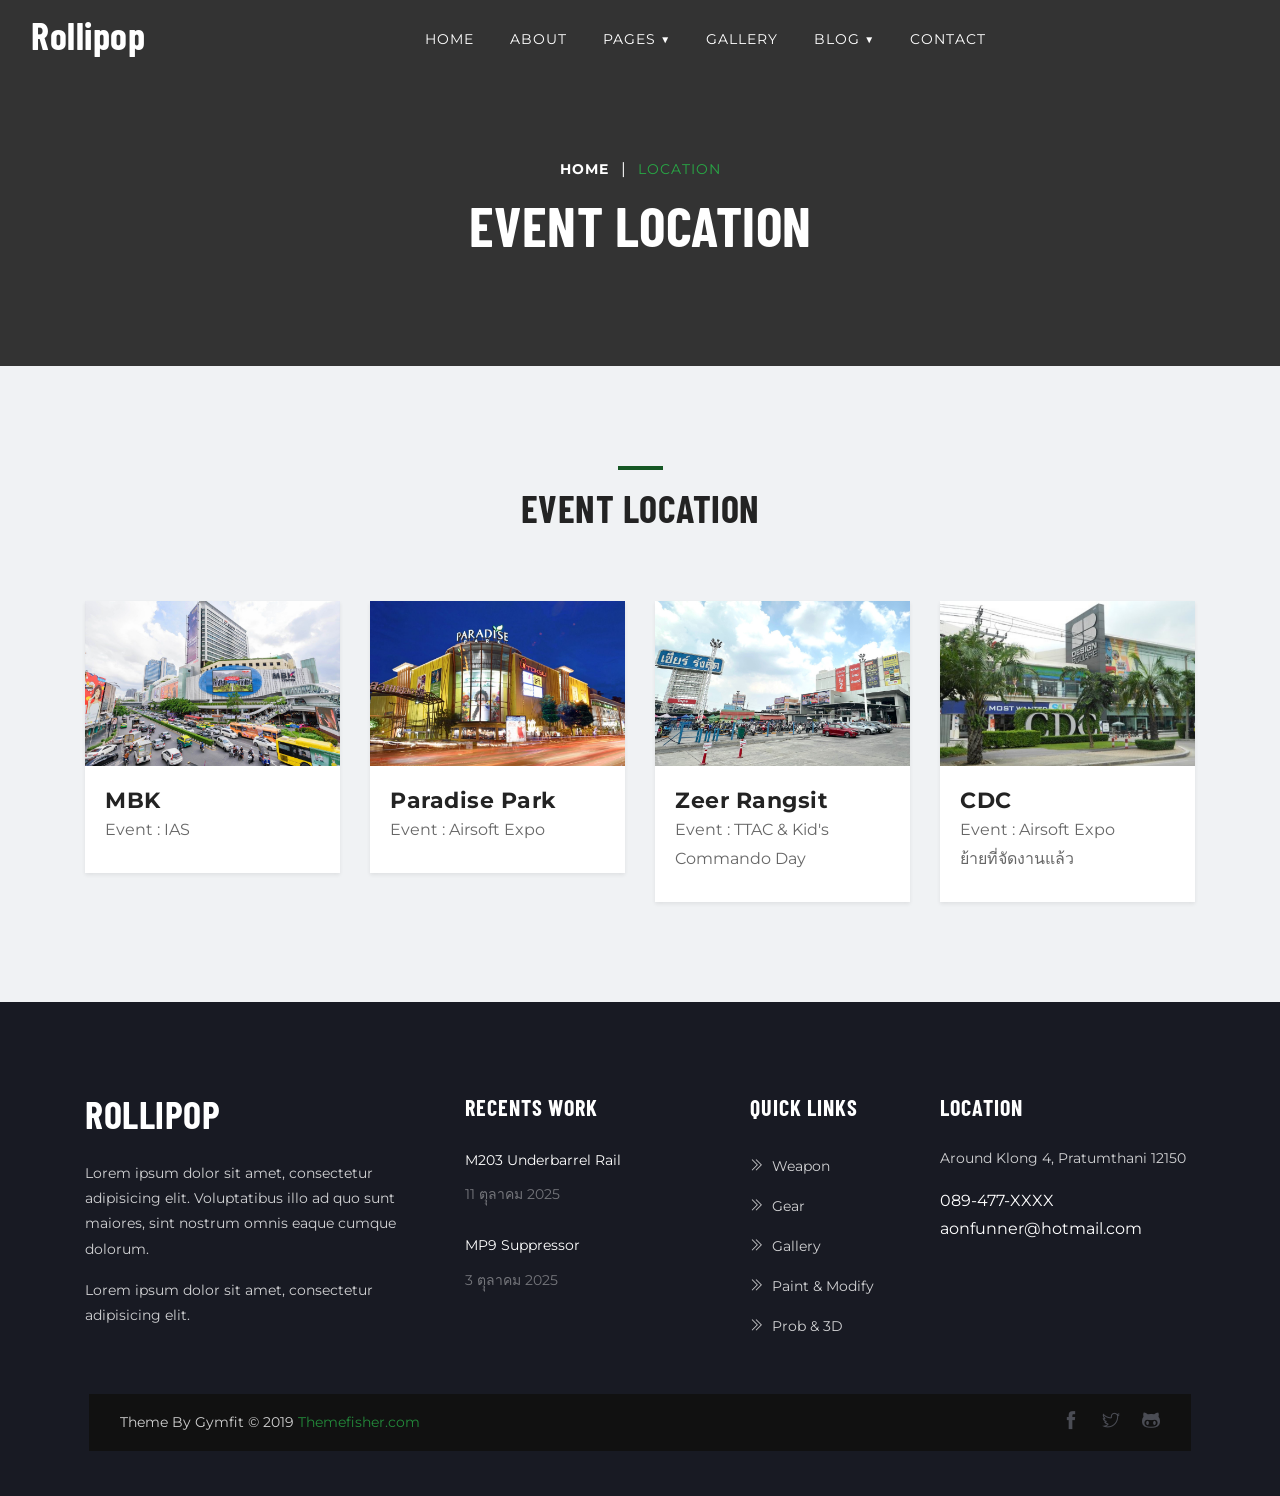
<file: field.html>
<!doctype html>
<html lang="en">
	<head>
		<!-- Required meta tags -->
		<meta charset="utf-8">
		<meta name="viewport" content="width=device-width, initial-scale=1, shrink-to-fit=no">

		<title>Airsoft | Rollipop</title>
		<link rel="icon" type="image/png" href="images/logo.png">
		
		<!-- bootstrap.min css -->
		<link rel="stylesheet" href="plugins/bootstrap/css/bootstrap.min.css">
		<!-- Icofont Css -->
		<link rel="stylesheet" href="plugins/icofont/icofont.min.css">
		<!-- Themify Css -->
		<link rel="stylesheet" href="plugins/themify/css/themify-icons.css">
		<!-- animate.css -->
		<link rel="stylesheet" href="plugins/animate-css/animate.css">
		<!-- Magnify Popup -->
		<link rel="stylesheet" href="plugins/magnific-popup/dist/magnific-popup.css">
		<!-- Owl Carousel CSS -->
		<link rel="stylesheet" href="plugins/slick-carousel/slick/slick.css">
		<link rel="stylesheet" href="plugins/slick-carousel/slick/slick-theme.css">
		<!-- Main Stylesheet -->
		<link rel="stylesheet" href="css/style.css">
	
	</head>
	<body>
		
		<!-- Header Start --> 
		<div id="navbar"></div> <!-- ใช้เป็น navbar center แล้ว  --> 
		<!-- Header Close --> 

		<div class="main-wrapper ">
			<section class="page-title bg-2">
				<div class="container">
					<div class="row">
					<div class="col-lg-12 text-center">
						<ul class="list-inline mb-0">
							<li class="list-inline-item"><a href="index.html" class="text-sm letter-spacing text-white text-uppercase font-weight-bold">Home</a></li>
							<li class="list-inline-item"><span class="text-white">|</span></li>
							<li class="list-inline-item"><a href="#" class="text-color text-uppercase text-sm letter-spacing">Location</a></li>
						</ul>
						<h1 class="text-lg text-white mt-2">Event Location</h1>
					</div>
					</div>
				</div>
			</section>
		
			<!-- Section Course Start -->
			<section class="section course bg-gray">
				<!-- Row 1-->
				<div class="container">
					<div class="row justify-content-center">
						<div class="col-lg-8 text-center">
							<div class="section-title">
								<div class="divider mb-3"></div>
								<h2>Event Location</h2>
								<p> </p>
							</div>
						</div>
					</div>
					
					<div class="row">
						<div class="col-lg-3 col-md-6">
							<div class="card border-0 rounded-0 p-0 mb-5 mb-lg-0 shadow-sm">
								<img src="images/field/mbk.png" alt="" class="img-fluid">
			
								<div class="card-body">
									<a href="course-single.html"><h4 class="font-secondary mb-0">MBK</h4></a>
									<p class=" mb-2">Event : IAS</p>
								</div>
							</div>
						</div>
			
						<div class="col-lg-3 col-md-6">
							<div class="card border-0 rounded-0 p-0 mb-5 mb-lg-0 shadow-sm">
								<img src="images/field/paradise_park.png" alt="" class="img-fluid">
			
								<div class="card-body">
									<a href="course-single.html"><h4 class="font-secondary mb-0">Paradise Park</h4></a>
									<p class="mb-2">Event : Airsoft Expo</p>
								</div>
							</div>
						</div>
			
						<div class="col-lg-3 col-md-6">
							<div class="card border-0 rounded-0 p-0 mb-5 mb-lg-0 shadow-sm">
								<img src="images/field/zeer.png" alt="" class="img-fluid">
			
								<div class="card-body">
									<a href="course-single.html"><h4 class="font-secondary mb-0">Zeer Rangsit</h4></a>
									<p class=" mb-2">Event : TTAC & Kid's Commando Day</p>
								</div>
							</div>
						</div>
						<div class="col-lg-3 col-md-6">
							<div class="card border-0 rounded-0 p-0 mb-5 mb-lg-0 shadow-sm">
								<img src="images/field/cdc.png" alt="" class="img-fluid">
			
								<div class="card-body">
									<a href="#"><h4 class="font-secondary mb-0">CDC</h4></a>
									<p class=" mb-2">Event : Airsoft Expo
									<br>ย้ายที่จัดงานแล้ว</p>
								</div>
							</div>
						</div>
						
				</div>
				<!-- Row 2-->
				<!--<div class="container">
					<div class="row justify-content-center">
						<div class="col-lg-8 text-center">
							<div class="section-title">
							</div>
						</div>
					</div>
			
					<div class="row">
						<div class="col-lg-3 col-md-6">
							<div class="card border-0 rounded-0 p-0 mb-5 mb-lg-0 shadow-sm">
								<img src="images/field/starairsoft.png" alt="" class="img-fluid">
			
								<div class="card-body">
									<a href="#"><h4 class="font-secondary mb-0">Star Airsoft Arena</h4></a>
									<p class=" mb-2">Location : Onnuj 78-76/1</p>
								</div>
							</div>
						</div>
						<div class="col-lg-3 col-md-6">
							<div class="card border-0 rounded-0 p-0 mb-5 mb-lg-0 shadow-sm">
								<img src="images/field/atone.png" alt="" class="img-fluid">
			
								<div class="card-body">
									<a href="#"><h4 class="font-secondary mb-0">AT One Airsoft</h4></a>
									<p class="mb-2">Location : BTS Kheha</p>
								</div>
							</div>
						</div>
						<div class="col-lg-3 col-md-6">
							<div class="card border-0 rounded-0 p-0 mb-5 mb-lg-0 shadow-sm">
								<img src="images/field/club11.png" alt="" class="img-fluid">
			
								<div class="card-body">
									<a href="#"><h4 class="font-secondary mb-0">Club 11</h4></a>
									<p class=" mb-2">Location : Bang Kean</p>
								</div>
							</div>
						</div>
						<div class="col-lg-3 col-md-6">
							<div class="card border-0 rounded-0 p-0 mb-5 mb-lg-0 shadow-sm">
								<img src="images/field/r1.png" alt="" class="img-fluid">
			
								<div class="card-body">
									<a href="#"><h4 class="font-secondary mb-0">R1 Airsoft</h4></a>
									<p class=" mb-2">Location : Rab1 Military</p>
								</div>
							</div>
						</div>
					</div>
				</div>-->
			</section>
			<!-- Section Course ENd -->
			
			<!-- footer Start -->
			<div id="footer"></div> <!-- ใช้เป็น footer center แล้ว  --> 
			<!-- footer End -->
		</div>
		<!-- 
		Essential Scripts
		=====================================-->
		
		<!-- Main jQuery -->
		<script src="plugins/jquery/jquery.js"></script>
		<!-- Bootstrap 4.3.1 -->
		<script src="plugins/bootstrap/js/bootstrap.min.js"></script>
		<!-- Slick Slider -->
		<script src="plugins/slick-carousel/slick/slick.min.js"></script>
		<!--  Magnific Popup -->
		<script src="plugins/magnific-popup/dist/jquery.magnific-popup.min.js"></script>
		<!-- Form Validator มีผลกับ สไลด์ -->
		<!-- <script src="http://cdnjs.cloudflare.com/ajax/libs/jquery.form/3.32/jquery.form.js"></script> -->
		<!-- <script src="http://cdnjs.cloudflare.com/ajax/libs/jquery-validate/1.11.1/jquery.validate.min.js"></script> -->
		<script src="js/ajax-jquery-form.js"></script>
		<script src="js/ajax-jquery.validate.min.js"></script>
		<!-- Google Map -->
		<!-- <script src="https://maps.googleapis.com/maps/api/js?key=AIzaSyBu5nZKbeK-WHQ70oqOWo-_4VmwOwKP9YQ"></script> -->
		<!-- <script src="plugins/google-map/gmap.js"></script> -->
		
		<script src="js/script.js"></script>
				
		<!-- จุดรวมแก้ navbar กับ footer ที่เดียว -->
		<script src="navbarcenter.js"></script>
		<script src="footercenter.js"></script>

	</body>
</html>
</file>
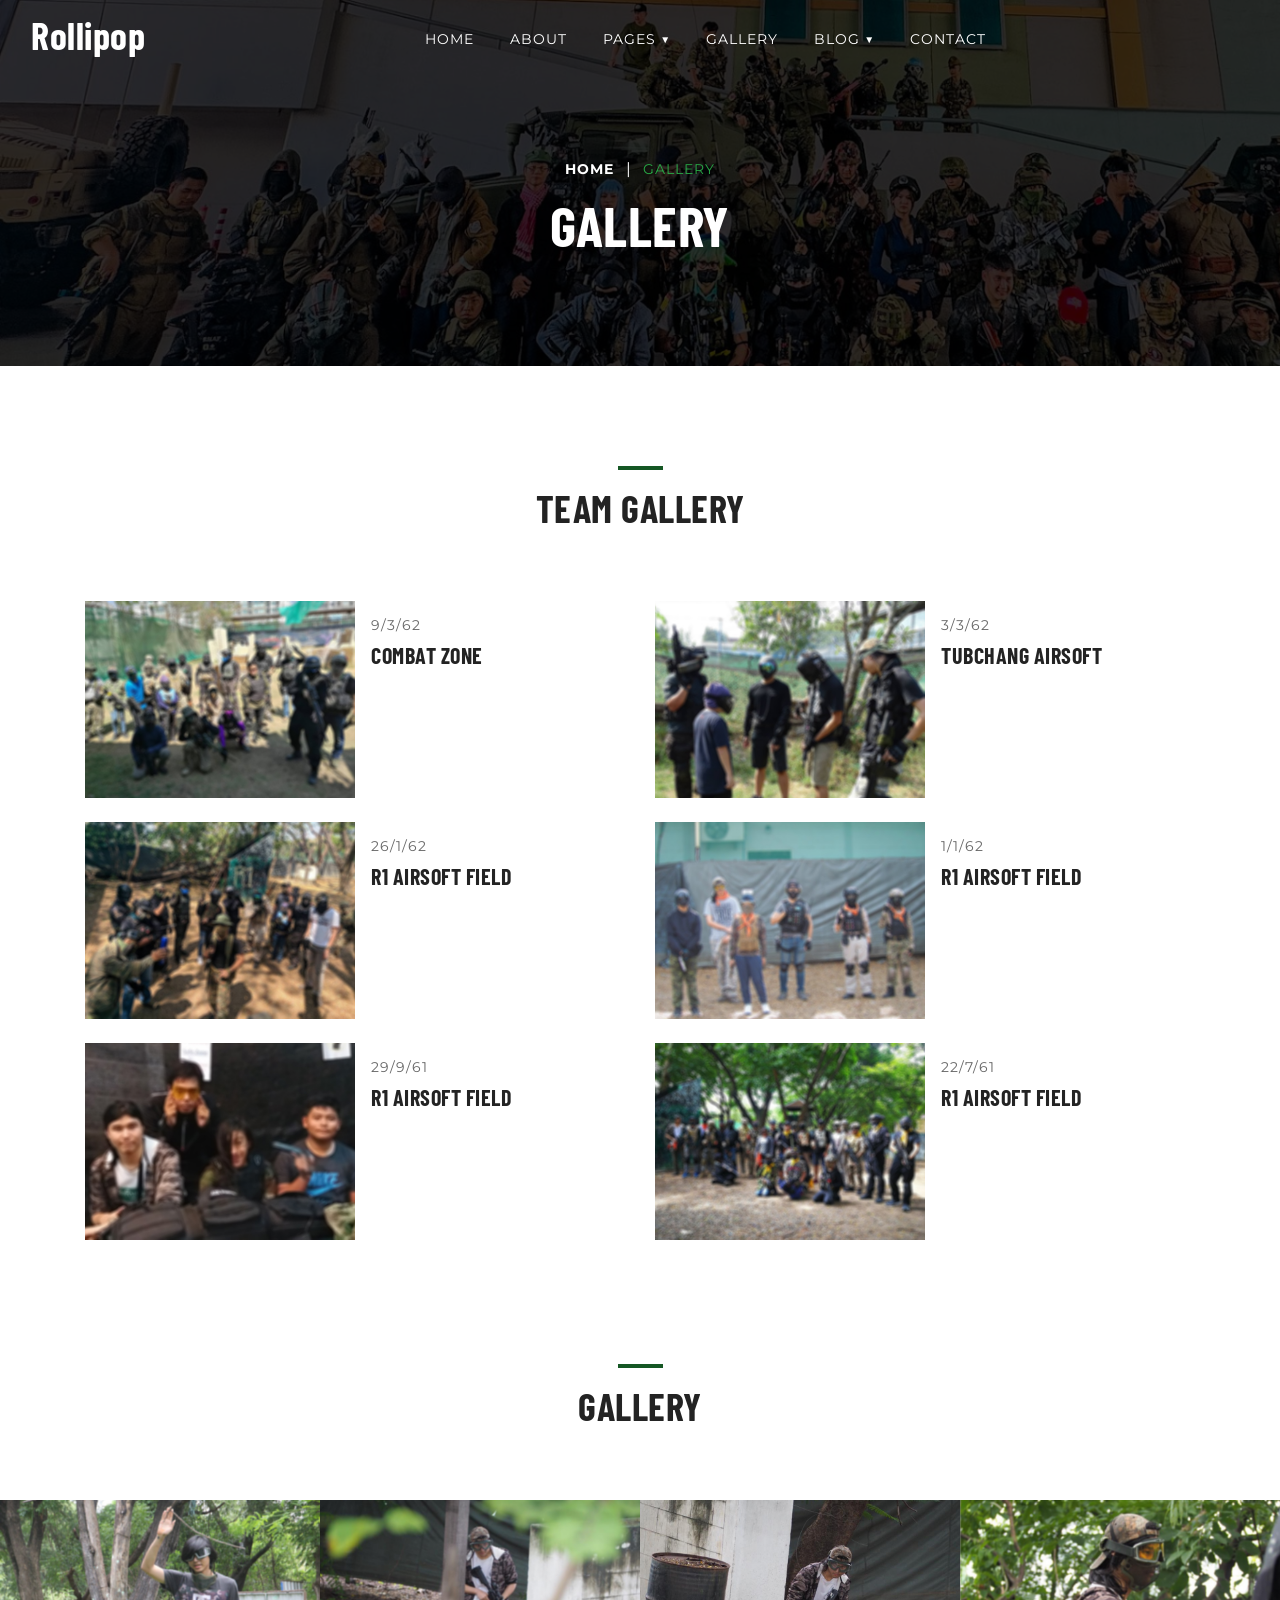
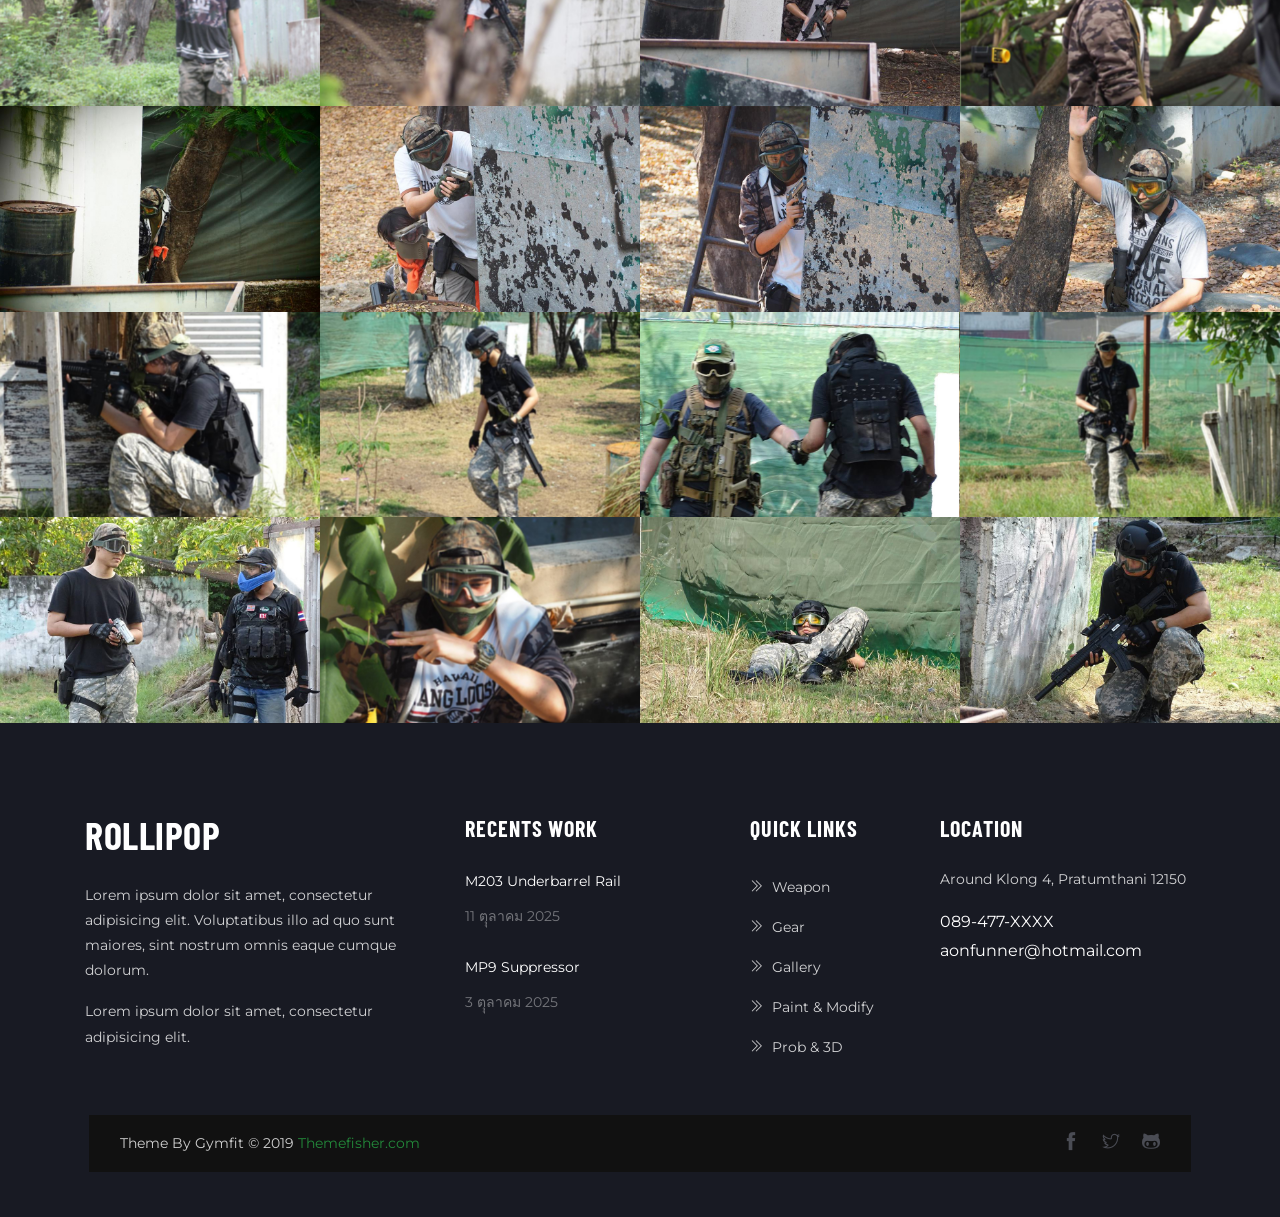
<file: gallery.html>
<!doctype html>
<html lang="en">
	<head>
	<!-- Required meta tags -->
	<meta charset="utf-8">
	<meta name="viewport" content="width=device-width, initial-scale=1, shrink-to-fit=no">
	<meta name="description" content="GYm,fitness,business,company,agency,multipurpose,modern,bootstrap4">
	
	<meta name="author" content="Themefisher.com">
	
	<title>Airsoft | Rollipop</title>
	<link rel="icon" type="image/png" href="images/logo.png">
	
	<!-- bootstrap.min css -->
	<link rel="stylesheet" href="plugins/bootstrap/css/bootstrap.min.css">
	<!-- Icofont Css -->
	<link rel="stylesheet" href="plugins/icofont/icofont.min.css">
	<!-- Themify Css -->
	<link rel="stylesheet" href="plugins/themify/css/themify-icons.css">
	<!-- animate.css -->
	<link rel="stylesheet" href="plugins/animate-css/animate.css">
	<!-- Magnify Popup -->
	<link rel="stylesheet" href="plugins/magnific-popup/dist/magnific-popup.css">
	<!-- Owl Carousel CSS -->
	<link rel="stylesheet" href="plugins/slick-carousel/slick/slick.css">
	<link rel="stylesheet" href="plugins/slick-carousel/slick/slick-theme.css">
	<!-- Main Stylesheet -->
	<link rel="stylesheet" href="css/style.css">

	</head>
	<body>
	
		<!-- Header Start --> 
		
		<div id="navbar"></div> <!-- ใช้เป็น navbar center แล้ว  --> 
		
		<!-- Header Close --> 
			
		<div class="main-wrapper ">
			<section class="page-title bg-team">
				<div class="container">
					<div class="row">
					<div class="col-lg-12 text-center">
						<ul class="list-inline mb-0">
							<li class="list-inline-item"><a href="index.html" class="text-sm letter-spacing text-white text-uppercase font-weight-bold">Home</a></li>
							<li class="list-inline-item"><span class="text-white">|</span></li>
							<li class="list-inline-item"><a href="#" class="text-color text-uppercase text-sm letter-spacing">Gallery</a></li>
						</ul>
						<h1 class="text-lg text-white mt-2">Gallery</h1>
					</div>
					</div>
				</div>
			</section>
			
			<!-- Section About start -->
			<section class="section services">
				<div class="container">
					<div class="row justify-content-center">
						<div class="col-lg-8 text-center">
							<div class="section-title">
								<div class="divider mb-3"></div>
								<h2>Team Gallery</h2>
								<p class="mt-3"></p>
							</div>
						</div>
					</div>
			
					<div class="row">
						<div class="col-lg-6 col-md-6 col-sm-6">
							<div class="media align-items-center mb-4">
							<img src="images/gallery/t-gallery-06.jpg" class="mr-3 w-50" alt="...">
			
							<div class="media-body">
								<span class="letter-spacing text-sm ">9/3/62</span>
								<h4 class="mb-3 text-uppercase">Combat Zone</h4>
							<p><br><br><br></p>
							</div>
							</div>
						</div>
						<div class="col-lg-6 col-md-6 col-sm-6">
							<div class="media align-items-center mb-4">
							<img src="images/gallery/t-gallery-05.jpg" class="mr-3 w-50" alt="...">
			
							<div class="media-body">
								<span class="letter-spacing text-sm">3/3/62</span>
								<h4 class="mb-3 text-uppercase">Tubchang Airsoft</h4>
							<p><br><br><br></p>
							</div>
							</div>
						</div>
						<div class="col-lg-6 col-md-6 col-sm-6">
							<div class="media align-items-center mb-4">
							<img src="images/gallery/t-gallery-04.jpg" class="mr-3 w-50" alt="...">
			
							<div class="media-body">
								<span class="letter-spacing text-sm">26/1/62</span>
								<h4 class="mb-3 text-uppercase">R1 Airsoft Field</h4>
							<p><br><br><br></p>
							</div>
							</div>
						</div>
						<div class="col-lg-6 col-md-6 col-sm-6">
							<div class="media align-items-center mb-4">
							<img src="images/gallery/t-gallery-03.jpg" class="mr-3 w-50" alt="...">
			
							<div class="media-body">
								<span class="letter-spacing text-sm">1/1/62</span>
								<h4 class="mb-3 text-uppercase">R1 Airsoft Field</h4>
							<p><br><br><br></p>
							</div>
							</div>
						</div>
						<div class="col-lg-6 col-md-6 col-sm-6">
							<div class="media align-items-center mb-4">
							<img src="images/gallery/t-gallery-02.jpg" class="mr-3 w-50" alt="...">
			
							<div class="media-body">
								<span class="letter-spacing text-sm">29/9/61</span>
								<h4 class="mb-3 text-uppercase">R1 Airsoft Field</h4>
							<p><br><br><br></p>
							</div>
							</div>
						</div>
						<div class="col-lg-6 col-md-6 col-sm-6">
							<div class="media align-items-center mb-4">
							<img src="images/gallery/t-gallery-01.jpg" class="mr-3 w-50" alt="...">
			
							<div class="media-body">
								<span class="letter-spacing text-sm">22/7/61</span>
								<h4 class="mb-3 text-uppercase">R1 Airsoft Field</h4>
							<p><br><br><br></p>
							</div>
							</div>
						</div>
					</div>
				</div>
			</section>
			<!-- Section About End -->
			
			<!-- Section Gallery Start -->
			<section class="gallery">
				<div class="container">
					<div class="row justify-content-center">
						<div class="col-lg-8 text-center">
							<div class="section-title">
								<div class="divider mb-3"></div>
								<h2>gallery</h2>
								<p></p>
							</div>
						</div>
					</div>
				</div>
				<div class="container-fluid p-0">
					<div class="row no-gutters portfolio-gallery">
						<div class="col-lg-3 col-md-6 col-sm-6">
							<a href="images/gallery/gallery-11.jpg" class="popup-gallery">
								<img src="images/gallery/gallery-11.jpg" alt="" class="img-fluid">
							</a>
						</div>
						<div class="col-lg-3 col-md-6 col-sm-6">
							<a href="images/gallery/gallery-12.jpg" class="popup-gallery">
								<img src="images/gallery/gallery-12.jpg" alt="" class="img-fluid">
							</a>
						</div>
						<div class="col-lg-3 col-md-6 col-sm-6">
							<a href="images/gallery/gallery-13.jpg" class="popup-gallery">
								<img src="images/gallery/gallery-13.jpg" alt="" class="img-fluid">
							</a>
						</div>
						<div class="col-lg-3 col-md-6 col-sm-6">
							<a href="images/gallery/gallery-14.jpg" class="popup-gallery">
								<img src="images/gallery/gallery-14.jpg" alt="" class="img-fluid">
							</a>
						</div>
						<div class="col-lg-3 col-md-6 col-sm-6">
							<a href="images/gallery/gallery-21.jpg" class="popup-gallery">
								<img src="images/gallery/gallery-21.jpg" alt="" class="img-fluid">
							</a>
						</div>
						<div class="col-lg-3 col-md-6 col-sm-6">
							<a href="images/gallery/gallery-22.jpg" class="popup-gallery">
								<img src="images/gallery/gallery-22.jpg" alt="" class="img-fluid">
							</a>
						</div>
						<div class="col-lg-3 col-md-6 col-sm-6">
							<a href="images/gallery/gallery-23.jpg" class="popup-gallery">
								<img src="images/gallery/gallery-23.jpg" alt="" class="img-fluid">
							</a>
						</div>
						<div class="col-lg-3 col-md-6 col-sm-6">
							<a href="images/gallery/gallery-24.jpg" class="popup-gallery">
								<img src="images/gallery/gallery-24.jpg" alt="" class="img-fluid">
							</a>
						</div>
						<div class="col-lg-3 col-md-6 col-sm-6">
							<a href="images/gallery/gallery-31.jpg" class="popup-gallery">
								<img src="images/gallery/gallery-31.jpg" alt="" class="img-fluid">
							</a>
						</div>
						<div class="col-lg-3 col-md-6 col-sm-6">
							<a href="images/gallery/gallery-32.jpg" class="popup-gallery">
								<img src="images/gallery/gallery-32.jpg" alt="" class="img-fluid">
							</a>
						</div>
						<div class="col-lg-3 col-md-6 col-sm-6">
							<a href="images/gallery/gallery-33.jpg" class="popup-gallery">
								<img src="images/gallery/gallery-33.jpg" alt="" class="img-fluid">
							</a>
						</div>
						<div class="col-lg-3 col-md-6 col-sm-6">
							<a href="images/gallery/gallery-34.jpg" class="popup-gallery">
								<img src="images/gallery/gallery-34.jpg" alt="" class="img-fluid">
							</a>
						</div>
						<div class="col-lg-3 col-md-6 col-sm-6">
							<a href="images/gallery/gallery-41.jpg" class="popup-gallery">
								<img src="images/gallery/gallery-41.jpg" alt="" class="img-fluid">
							</a>
						</div>
						<div class="col-lg-3 col-md-6 col-sm-6">
							<a href="images/gallery/gallery-42.jpg" class="popup-gallery">
								<img src="images/gallery/gallery-42.jpg" alt="" class="img-fluid">
							</a>
						</div>
						<div class="col-lg-3 col-md-6 col-sm-6">
							<a href="images/gallery/gallery-43.jpg" class="popup-gallery">
								<img src="images/gallery/gallery-43.jpg" alt="" class="img-fluid">
							</a>
						</div>
						<div class="col-lg-3 col-md-6 col-sm-6">
							<a href="images/gallery/gallery-44.jpg" class="popup-gallery">
								<img src="images/gallery/gallery-44.jpg" alt="" class="img-fluid">
							</a>
						</div>
					</div>
				</div>
			</section>		
			<!-- footer Start -->
			<div id="footer"></div> <!-- ใช้เป็น footer center แล้ว  --> 
			<!-- footer End -->
   
		</div>

		<!-- 
		Essential Scripts
		=====================================-->
		
		<!-- Main jQuery -->
		<script src="plugins/jquery/jquery.js"></script>
		<!-- Bootstrap 4.3.1 -->
		<script src="plugins/bootstrap/js/bootstrap.min.js"></script>
		<!-- Slick Slider -->
		<script src="plugins/slick-carousel/slick/slick.min.js"></script>
		<!--  Magnific Popup -->
		<script src="plugins/magnific-popup/dist/jquery.magnific-popup.min.js"></script>
		<!-- Form Validator มีผลกับ สไลด์ -->
		<!-- <script src="http://cdnjs.cloudflare.com/ajax/libs/jquery.form/3.32/jquery.form.js"></script> -->
		<!-- <script src="http://cdnjs.cloudflare.com/ajax/libs/jquery-validate/1.11.1/jquery.validate.min.js"></script> -->
		<script src="js/ajax-jquery-form.js"></script>
		<script src="js/ajax-jquery.validate.min.js"></script>
		<!-- Google Map -->
		<!-- <script src="https://maps.googleapis.com/maps/api/js?key=AIzaSyBu5nZKbeK-WHQ70oqOWo-_4VmwOwKP9YQ"></script> -->
		<!-- <script src="plugins/google-map/gmap.js"></script> -->
		
		<script src="js/script.js"></script>
				
		<!-- จุดรวมแก้ navbar กับ footer ที่เดียว -->
		<script src="navbarcenter.js"></script>
		<script src="footercenter.js"></script>
		
	</body>
</html>
</file>
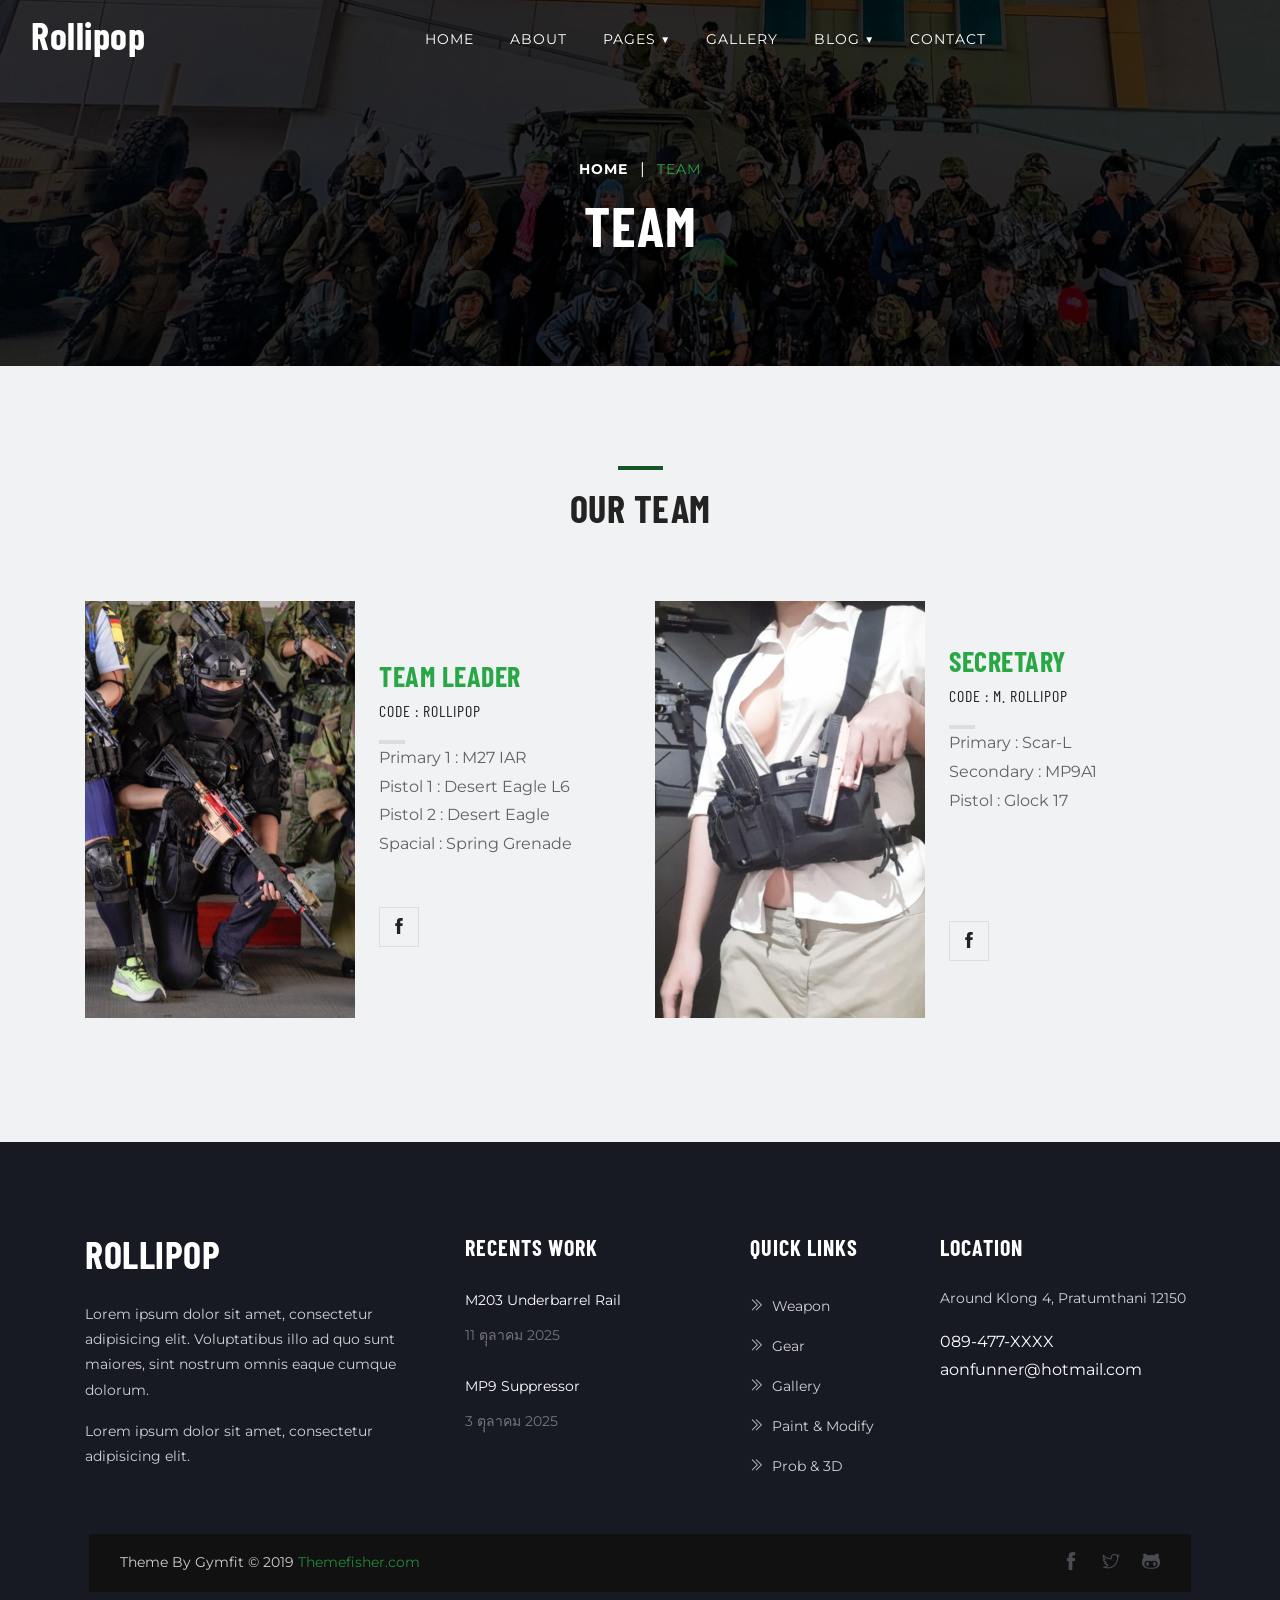
<file: team.html>
<!doctype html>
<html lang="en">
	<head>
		<!-- Required meta tags -->
		<meta charset="utf-8">
		<meta name="viewport" content="width=device-width, initial-scale=1, shrink-to-fit=no">

		<title>Airsoft | Rollipop</title>
		<link rel="icon" type="image/png" href="images/logo.png">
		
		<!-- bootstrap.min css -->
		<link rel="stylesheet" href="plugins/bootstrap/css/bootstrap.min.css">
		<!-- Icofont Css -->
		<link rel="stylesheet" href="plugins/icofont/icofont.min.css">
		<!-- Themify Css -->
		<link rel="stylesheet" href="plugins/themify/css/themify-icons.css">
		<!-- animate.css -->
		<link rel="stylesheet" href="plugins/animate-css/animate.css">
		<!-- Magnify Popup -->
		<link rel="stylesheet" href="plugins/magnific-popup/dist/magnific-popup.css">
		<!-- Owl Carousel CSS -->
		<link rel="stylesheet" href="plugins/slick-carousel/slick/slick.css">
		<link rel="stylesheet" href="plugins/slick-carousel/slick/slick-theme.css">
		<!-- Main Stylesheet -->
		<link rel="stylesheet" href="css/style.css">
	
	</head>
	<body>

		<!-- Header Start --> 
		<div id="navbar"></div> <!-- ใช้เป็น navbar center แล้ว  --> 
		<!-- Header Close --> 
	
		<div class="main-wrapper ">
			<section class="page-title bg-team">
				<div class="container">
					<div class="row">
					<div class="col-lg-12 text-center">
						<ul class="list-inline mb-0">
							<li class="list-inline-item"><a href="index.html" class="text-sm letter-spacing text-white text-uppercase font-weight-bold">Home</a></li>
							<li class="list-inline-item"><span class="text-white">|</span></li>
							<li class="list-inline-item"><a href="#" class="text-color text-uppercase text-sm letter-spacing">Team</a></li>
						</ul>
						<h1 class="text-lg text-white mt-2">Team</h1>
					</div>
					</div>
				</div>
			</section>
			
			<!-- Section Team Start -->
			<section class="section bg-gray">
				<div class="container">
					<div class="row justify-content-center">
						<div class="col-lg-8 text-center">
							<div class="section-title">
								<div class="divider mb-3"></div>
								<h2>Our Team</h2>
							</div>
						</div>
					</div>
				
					<div class="row">
						<div class="col-lg-6">
							<div class="card border-0 mb-1  bg-transparent rounded-0 mb-4">
							<div class="row no-gutters align-items-center">
								<div class="col-md-6">
								<img src="images/team/leader.png" alt="" class="img-fluid w-100">
								</div>
								<div class="col-md-6">
								<div class="card-body team-wrap pl-4">
									<h3 class="card-title text-color">Team Leader</h3>
									<h6 class="card-subtitle pb-4 letter-spacing">Code : Rollipop</h6>
									<p class="mb-5">Primary 1 : M27 IAR<br> 
									Pistol 1 : Desert Eagle L6<br>
									Pistol 2 : Desert Eagle<br>
									Spacial : Spring Grenade<br>
									</p>
									<ul class="list-inline ">
										<li class="list-inline-item"><a href="https://www.facebook.com/MeowRollipop"><i class="ti-facebook"></i></a></li>
										<!-- <li class="list-inline-item"><a href="https://www.instagram.com/sunfunner/?hl=th"><i class="ti-instagram"></i></a></li> -->
										<!--li class="list-inline-item"><a href="#"><i class="ti-linkedin"></i></a></li-->
									</ul>
								</div>
								</div>
							</div>
							</div>
						</div>
			
						<div class="col-lg-6">
							<div class="card border-0 mb-1 bg-transparent  rounded-0 mb-4">
							<div class="row no-gutters align-items-center">
								<div class="col-md-6">
								<img src="images/team/secretary.png" alt="" class="img-fluid w-100">
								</div>
								<div class="col-md-6">
								<div class="card-body team-wrap pl-4">
									<h3 class="card-title text-color">Secretary</h3>
									<h6 class="card-subtitle pb-4 letter-spacing ">Code : M. Rollipop</h6>
									<p class="mb-5">Primary : Scar-L<br> 
									Secondary : MP9A1<br>
									
									Pistol : Glock 17<br>
									<br>
									<br>
									</p>
									<ul class="list-inline ">
										<li class="list-inline-item"><a href="https://www.facebook.com/profile.php?id=100007410722469"><i class="ti-facebook"></i></a></li>
										<!-- <li class="list-inline-item"><a href="#"><i class="ti-twitter"></i></a></li> -->
									</ul>
								</div>
								</div>
							</div>
							</div>
						</div>
					</div>
				</div>
			</section>
			<!-- Section Team End -->
		
			<!-- footer Start -->
			<div id="footer"></div> <!-- ใช้เป็น footer center แล้ว  --> 
			<!-- footer End -->
		</div>

		<!-- 
		Essential Scripts
		=====================================-->
		
		<!-- Main jQuery -->
		<script src="plugins/jquery/jquery.js"></script>
		<!-- Bootstrap 4.3.1 -->
		<script src="plugins/bootstrap/js/bootstrap.min.js"></script>
		<!-- Slick Slider -->
		<script src="plugins/slick-carousel/slick/slick.min.js"></script>
		<!--  Magnific Popup -->
		<script src="plugins/magnific-popup/dist/jquery.magnific-popup.min.js"></script>
		<!-- Form Validator มีผลกับ สไลด์ -->
		<!-- <script src="http://cdnjs.cloudflare.com/ajax/libs/jquery.form/3.32/jquery.form.js"></script> -->
		<!-- <script src="http://cdnjs.cloudflare.com/ajax/libs/jquery-validate/1.11.1/jquery.validate.min.js"></script> -->
		<script src="js/ajax-jquery-form.js"></script>
		<script src="js/ajax-jquery.validate.min.js"></script>
		<!-- Google Map -->
		<!-- <script src="https://maps.googleapis.com/maps/api/js?key=AIzaSyBu5nZKbeK-WHQ70oqOWo-_4VmwOwKP9YQ"></script> -->
		<!-- <script src="plugins/google-map/gmap.js"></script> -->
		
		<script src="js/script.js"></script>
				
		<!-- จุดรวมแก้ navbar กับ footer ที่เดียว -->
		<script src="navbarcenter.js"></script>
		<script src="footercenter.js"></script>
		
	</body>
</html>
</file>
<file: plugins/themify/css/themify-icons.css>
@font-face {
	font-family: 'themify';
	src:url('../fonts/themify.eot');
	src:url('../fonts/themify.eot?#iefix') format('embedded-opentype'),
		url('../fonts/themify.woff') format('woff'),
		url('../fonts/themify.ttf') format('truetype'),
		url('../fonts/themify.svg') format('svg');
	font-weight: normal;
	font-style: normal;
}

[class^="ti-"], [class*=" ti-"] {
	font-family: 'themify';
	speak: none;
	font-style: normal;
	font-weight: normal;
	font-variant: normal;
	text-transform: none;
	line-height: 1;

	/* Better Font Rendering =========== */
	-webkit-font-smoothing: antialiased;
	-moz-osx-font-smoothing: grayscale;
}

.ti-wand:before {
	content: "\e600";
}
.ti-volume:before {
	content: "\e601";
}
.ti-user:before {
	content: "\e602";
}
.ti-unlock:before {
	content: "\e603";
}
.ti-unlink:before {
	content: "\e604";
}
.ti-trash:before {
	content: "\e605";
}
.ti-thought:before {
	content: "\e606";
}
.ti-target:before {
	content: "\e607";
}
.ti-tag:before {
	content: "\e608";
}
.ti-tablet:before {
	content: "\e609";
}
.ti-star:before {
	content: "\e60a";
}
.ti-spray:before {
	content: "\e60b";
}
.ti-signal:before {
	content: "\e60c";
}
.ti-shopping-cart:before {
	content: "\e60d";
}
.ti-shopping-cart-full:before {
	content: "\e60e";
}
.ti-settings:before {
	content: "\e60f";
}
.ti-search:before {
	content: "\e610";
}
.ti-zoom-in:before {
	content: "\e611";
}
.ti-zoom-out:before {
	content: "\e612";
}
.ti-cut:before {
	content: "\e613";
}
.ti-ruler:before {
	content: "\e614";
}
.ti-ruler-pencil:before {
	content: "\e615";
}
.ti-ruler-alt:before {
	content: "\e616";
}
.ti-bookmark:before {
	content: "\e617";
}
.ti-bookmark-alt:before {
	content: "\e618";
}
.ti-reload:before {
	content: "\e619";
}
.ti-plus:before {
	content: "\e61a";
}
.ti-pin:before {
	content: "\e61b";
}
.ti-pencil:before {
	content: "\e61c";
}
.ti-pencil-alt:before {
	content: "\e61d";
}
.ti-paint-roller:before {
	content: "\e61e";
}
.ti-paint-bucket:before {
	content: "\e61f";
}
.ti-na:before {
	content: "\e620";
}
.ti-mobile:before {
	content: "\e621";
}
.ti-minus:before {
	content: "\e622";
}
.ti-medall:before {
	content: "\e623";
}
.ti-medall-alt:before {
	content: "\e624";
}
.ti-marker:before {
	content: "\e625";
}
.ti-marker-alt:before {
	content: "\e626";
}
.ti-arrow-up:before {
	content: "\e627";
}
.ti-arrow-right:before {
	content: "\e628";
}
.ti-arrow-left:before {
	content: "\e629";
}
.ti-arrow-down:before {
	content: "\e62a";
}
.ti-lock:before {
	content: "\e62b";
}
.ti-location-arrow:before {
	content: "\e62c";
}
.ti-link:before {
	content: "\e62d";
}
.ti-layout:before {
	content: "\e62e";
}
.ti-layers:before {
	content: "\e62f";
}
.ti-layers-alt:before {
	content: "\e630";
}
.ti-key:before {
	content: "\e631";
}
.ti-import:before {
	content: "\e632";
}
.ti-image:before {
	content: "\e633";
}
.ti-heart:before {
	content: "\e634";
}
.ti-heart-broken:before {
	content: "\e635";
}
.ti-hand-stop:before {
	content: "\e636";
}
.ti-hand-open:before {
	content: "\e637";
}
.ti-hand-drag:before {
	content: "\e638";
}
.ti-folder:before {
	content: "\e639";
}
.ti-flag:before {
	content: "\e63a";
}
.ti-flag-alt:before {
	content: "\e63b";
}
.ti-flag-alt-2:before {
	content: "\e63c";
}
.ti-eye:before {
	content: "\e63d";
}
.ti-export:before {
	content: "\e63e";
}
.ti-exchange-vertical:before {
	content: "\e63f";
}
.ti-desktop:before {
	content: "\e640";
}
.ti-cup:before {
	content: "\e641";
}
.ti-crown:before {
	content: "\e642";
}
.ti-comments:before {
	content: "\e643";
}
.ti-comment:before {
	content: "\e644";
}
.ti-comment-alt:before {
	content: "\e645";
}
.ti-close:before {
	content: "\e646";
}
.ti-clip:before {
	content: "\e647";
}
.ti-angle-up:before {
	content: "\e648";
}
.ti-angle-right:before {
	content: "\e649";
}
.ti-angle-left:before {
	content: "\e64a";
}
.ti-angle-down:before {
	content: "\e64b";
}
.ti-check:before {
	content: "\e64c";
}
.ti-check-box:before {
	content: "\e64d";
}
.ti-camera:before {
	content: "\e64e";
}
.ti-announcement:before {
	content: "\e64f";
}
.ti-brush:before {
	content: "\e650";
}
.ti-briefcase:before {
	content: "\e651";
}
.ti-bolt:before {
	content: "\e652";
}
.ti-bolt-alt:before {
	content: "\e653";
}
.ti-blackboard:before {
	content: "\e654";
}
.ti-bag:before {
	content: "\e655";
}
.ti-move:before {
	content: "\e656";
}
.ti-arrows-vertical:before {
	content: "\e657";
}
.ti-arrows-horizontal:before {
	content: "\e658";
}
.ti-fullscreen:before {
	content: "\e659";
}
.ti-arrow-top-right:before {
	content: "\e65a";
}
.ti-arrow-top-left:before {
	content: "\e65b";
}
.ti-arrow-circle-up:before {
	content: "\e65c";
}
.ti-arrow-circle-right:before {
	content: "\e65d";
}
.ti-arrow-circle-left:before {
	content: "\e65e";
}
.ti-arrow-circle-down:before {
	content: "\e65f";
}
.ti-angle-double-up:before {
	content: "\e660";
}
.ti-angle-double-right:before {
	content: "\e661";
}
.ti-angle-double-left:before {
	content: "\e662";
}
.ti-angle-double-down:before {
	content: "\e663";
}
.ti-zip:before {
	content: "\e664";
}
.ti-world:before {
	content: "\e665";
}
.ti-wheelchair:before {
	content: "\e666";
}
.ti-view-list:before {
	content: "\e667";
}
.ti-view-list-alt:before {
	content: "\e668";
}
.ti-view-grid:before {
	content: "\e669";
}
.ti-uppercase:before {
	content: "\e66a";
}
.ti-upload:before {
	content: "\e66b";
}
.ti-underline:before {
	content: "\e66c";
}
.ti-truck:before {
	content: "\e66d";
}
.ti-timer:before {
	content: "\e66e";
}
.ti-ticket:before {
	content: "\e66f";
}
.ti-thumb-up:before {
	content: "\e670";
}
.ti-thumb-down:before {
	content: "\e671";
}
.ti-text:before {
	content: "\e672";
}
.ti-stats-up:before {
	content: "\e673";
}
.ti-stats-down:before {
	content: "\e674";
}
.ti-split-v:before {
	content: "\e675";
}
.ti-split-h:before {
	content: "\e676";
}
.ti-smallcap:before {
	content: "\e677";
}
.ti-shine:before {
	content: "\e678";
}
.ti-shift-right:before {
	content: "\e679";
}
.ti-shift-left:before {
	content: "\e67a";
}
.ti-shield:before {
	content: "\e67b";
}
.ti-notepad:before {
	content: "\e67c";
}
.ti-server:before {
	content: "\e67d";
}
.ti-quote-right:before {
	content: "\e67e";
}
.ti-quote-left:before {
	content: "\e67f";
}
.ti-pulse:before {
	content: "\e680";
}
.ti-printer:before {
	content: "\e681";
}
.ti-power-off:before {
	content: "\e682";
}
.ti-plug:before {
	content: "\e683";
}
.ti-pie-chart:before {
	content: "\e684";
}
.ti-paragraph:before {
	content: "\e685";
}
.ti-panel:before {
	content: "\e686";
}
.ti-package:before {
	content: "\e687";
}
.ti-music:before {
	content: "\e688";
}
.ti-music-alt:before {
	content: "\e689";
}
.ti-mouse:before {
	content: "\e68a";
}
.ti-mouse-alt:before {
	content: "\e68b";
}
.ti-money:before {
	content: "\e68c";
}
.ti-microphone:before {
	content: "\e68d";
}
.ti-menu:before {
	content: "\e68e";
}
.ti-menu-alt:before {
	content: "\e68f";
}
.ti-map:before {
	content: "\e690";
}
.ti-map-alt:before {
	content: "\e691";
}
.ti-loop:before {
	content: "\e692";
}
.ti-location-pin:before {
	content: "\e693";
}
.ti-list:before {
	content: "\e694";
}
.ti-light-bulb:before {
	content: "\e695";
}
.ti-Italic:before {
	content: "\e696";
}
.ti-info:before {
	content: "\e697";
}
.ti-infinite:before {
	content: "\e698";
}
.ti-id-badge:before {
	content: "\e699";
}
.ti-hummer:before {
	content: "\e69a";
}
.ti-home:before {
	content: "\e69b";
}
.ti-help:before {
	content: "\e69c";
}
.ti-headphone:before {
	content: "\e69d";
}
.ti-harddrives:before {
	content: "\e69e";
}
.ti-harddrive:before {
	content: "\e69f";
}
.ti-gift:before {
	content: "\e6a0";
}
.ti-game:before {
	content: "\e6a1";
}
.ti-filter:before {
	content: "\e6a2";
}
.ti-files:before {
	content: "\e6a3";
}
.ti-file:before {
	content: "\e6a4";
}
.ti-eraser:before {
	content: "\e6a5";
}
.ti-envelope:before {
	content: "\e6a6";
}
.ti-download:before {
	content: "\e6a7";
}
.ti-direction:before {
	content: "\e6a8";
}
.ti-direction-alt:before {
	content: "\e6a9";
}
.ti-dashboard:before {
	content: "\e6aa";
}
.ti-control-stop:before {
	content: "\e6ab";
}
.ti-control-shuffle:before {
	content: "\e6ac";
}
.ti-control-play:before {
	content: "\e6ad";
}
.ti-control-pause:before {
	content: "\e6ae";
}
.ti-control-forward:before {
	content: "\e6af";
}
.ti-control-backward:before {
	content: "\e6b0";
}
.ti-cloud:before {
	content: "\e6b1";
}
.ti-cloud-up:before {
	content: "\e6b2";
}
.ti-cloud-down:before {
	content: "\e6b3";
}
.ti-clipboard:before {
	content: "\e6b4";
}
.ti-car:before {
	content: "\e6b5";
}
.ti-calendar:before {
	content: "\e6b6";
}
.ti-book:before {
	content: "\e6b7";
}
.ti-bell:before {
	content: "\e6b8";
}
.ti-basketball:before {
	content: "\e6b9";
}
.ti-bar-chart:before {
	content: "\e6ba";
}
.ti-bar-chart-alt:before {
	content: "\e6bb";
}
.ti-back-right:before {
	content: "\e6bc";
}
.ti-back-left:before {
	content: "\e6bd";
}
.ti-arrows-corner:before {
	content: "\e6be";
}
.ti-archive:before {
	content: "\e6bf";
}
.ti-anchor:before {
	content: "\e6c0";
}
.ti-align-right:before {
	content: "\e6c1";
}
.ti-align-left:before {
	content: "\e6c2";
}
.ti-align-justify:before {
	content: "\e6c3";
}
.ti-align-center:before {
	content: "\e6c4";
}
.ti-alert:before {
	content: "\e6c5";
}
.ti-alarm-clock:before {
	content: "\e6c6";
}
.ti-agenda:before {
	content: "\e6c7";
}
.ti-write:before {
	content: "\e6c8";
}
.ti-window:before {
	content: "\e6c9";
}
.ti-widgetized:before {
	content: "\e6ca";
}
.ti-widget:before {
	content: "\e6cb";
}
.ti-widget-alt:before {
	content: "\e6cc";
}
.ti-wallet:before {
	content: "\e6cd";
}
.ti-video-clapper:before {
	content: "\e6ce";
}
.ti-video-camera:before {
	content: "\e6cf";
}
.ti-vector:before {
	content: "\e6d0";
}
.ti-themify-logo:before {
	content: "\e6d1";
}
.ti-themify-favicon:before {
	content: "\e6d2";
}
.ti-themify-favicon-alt:before {
	content: "\e6d3";
}
.ti-support:before {
	content: "\e6d4";
}
.ti-stamp:before {
	content: "\e6d5";
}
.ti-split-v-alt:before {
	content: "\e6d6";
}
.ti-slice:before {
	content: "\e6d7";
}
.ti-shortcode:before {
	content: "\e6d8";
}
.ti-shift-right-alt:before {
	content: "\e6d9";
}
.ti-shift-left-alt:before {
	content: "\e6da";
}
.ti-ruler-alt-2:before {
	content: "\e6db";
}
.ti-receipt:before {
	content: "\e6dc";
}
.ti-pin2:before {
	content: "\e6dd";
}
.ti-pin-alt:before {
	content: "\e6de";
}
.ti-pencil-alt2:before {
	content: "\e6df";
}
.ti-palette:before {
	content: "\e6e0";
}
.ti-more:before {
	content: "\e6e1";
}
.ti-more-alt:before {
	content: "\e6e2";
}
.ti-microphone-alt:before {
	content: "\e6e3";
}
.ti-magnet:before {
	content: "\e6e4";
}
.ti-line-double:before {
	content: "\e6e5";
}
.ti-line-dotted:before {
	content: "\e6e6";
}
.ti-line-dashed:before {
	content: "\e6e7";
}
.ti-layout-width-full:before {
	content: "\e6e8";
}
.ti-layout-width-default:before {
	content: "\e6e9";
}
.ti-layout-width-default-alt:before {
	content: "\e6ea";
}
.ti-layout-tab:before {
	content: "\e6eb";
}
.ti-layout-tab-window:before {
	content: "\e6ec";
}
.ti-layout-tab-v:before {
	content: "\e6ed";
}
.ti-layout-tab-min:before {
	content: "\e6ee";
}
.ti-layout-slider:before {
	content: "\e6ef";
}
.ti-layout-slider-alt:before {
	content: "\e6f0";
}
.ti-layout-sidebar-right:before {
	content: "\e6f1";
}
.ti-layout-sidebar-none:before {
	content: "\e6f2";
}
.ti-layout-sidebar-left:before {
	content: "\e6f3";
}
.ti-layout-placeholder:before {
	content: "\e6f4";
}
.ti-layout-menu:before {
	content: "\e6f5";
}
.ti-layout-menu-v:before {
	content: "\e6f6";
}
.ti-layout-menu-separated:before {
	content: "\e6f7";
}
.ti-layout-menu-full:before {
	content: "\e6f8";
}
.ti-layout-media-right-alt:before {
	content: "\e6f9";
}
.ti-layout-media-right:before {
	content: "\e6fa";
}
.ti-layout-media-overlay:before {
	content: "\e6fb";
}
.ti-layout-media-overlay-alt:before {
	content: "\e6fc";
}
.ti-layout-media-overlay-alt-2:before {
	content: "\e6fd";
}
.ti-layout-media-left-alt:before {
	content: "\e6fe";
}
.ti-layout-media-left:before {
	content: "\e6ff";
}
.ti-layout-media-center-alt:before {
	content: "\e700";
}
.ti-layout-media-center:before {
	content: "\e701";
}
.ti-layout-list-thumb:before {
	content: "\e702";
}
.ti-layout-list-thumb-alt:before {
	content: "\e703";
}
.ti-layout-list-post:before {
	content: "\e704";
}
.ti-layout-list-large-image:before {
	content: "\e705";
}
.ti-layout-line-solid:before {
	content: "\e706";
}
.ti-layout-grid4:before {
	content: "\e707";
}
.ti-layout-grid3:before {
	content: "\e708";
}
.ti-layout-grid2:before {
	content: "\e709";
}
.ti-layout-grid2-thumb:before {
	content: "\e70a";
}
.ti-layout-cta-right:before {
	content: "\e70b";
}
.ti-layout-cta-left:before {
	content: "\e70c";
}
.ti-layout-cta-center:before {
	content: "\e70d";
}
.ti-layout-cta-btn-right:before {
	content: "\e70e";
}
.ti-layout-cta-btn-left:before {
	content: "\e70f";
}
.ti-layout-column4:before {
	content: "\e710";
}
.ti-layout-column3:before {
	content: "\e711";
}
.ti-layout-column2:before {
	content: "\e712";
}
.ti-layout-accordion-separated:before {
	content: "\e713";
}
.ti-layout-accordion-merged:before {
	content: "\e714";
}
.ti-layout-accordion-list:before {
	content: "\e715";
}
.ti-ink-pen:before {
	content: "\e716";
}
.ti-info-alt:before {
	content: "\e717";
}
.ti-help-alt:before {
	content: "\e718";
}
.ti-headphone-alt:before {
	content: "\e719";
}
.ti-hand-point-up:before {
	content: "\e71a";
}
.ti-hand-point-right:before {
	content: "\e71b";
}
.ti-hand-point-left:before {
	content: "\e71c";
}
.ti-hand-point-down:before {
	content: "\e71d";
}
.ti-gallery:before {
	content: "\e71e";
}
.ti-face-smile:before {
	content: "\e71f";
}
.ti-face-sad:before {
	content: "\e720";
}
.ti-credit-card:before {
	content: "\e721";
}
.ti-control-skip-forward:before {
	content: "\e722";
}
.ti-control-skip-backward:before {
	content: "\e723";
}
.ti-control-record:before {
	content: "\e724";
}
.ti-control-eject:before {
	content: "\e725";
}
.ti-comments-smiley:before {
	content: "\e726";
}
.ti-brush-alt:before {
	content: "\e727";
}
.ti-youtube:before {
	content: "\e728";
}
.ti-vimeo:before {
	content: "\e729";
}
.ti-twitter:before {
	content: "\e72a";
}
.ti-time:before {
	content: "\e72b";
}
.ti-tumblr:before {
	content: "\e72c";
}
.ti-skype:before {
	content: "\e72d";
}
.ti-share:before {
	content: "\e72e";
}
.ti-share-alt:before {
	content: "\e72f";
}
.ti-rocket:before {
	content: "\e730";
}
.ti-pinterest:before {
	content: "\e731";
}
.ti-new-window:before {
	content: "\e732";
}
.ti-microsoft:before {
	content: "\e733";
}
.ti-list-ol:before {
	content: "\e734";
}
.ti-linkedin:before {
	content: "\e735";
}
.ti-layout-sidebar-2:before {
	content: "\e736";
}
.ti-layout-grid4-alt:before {
	content: "\e737";
}
.ti-layout-grid3-alt:before {
	content: "\e738";
}
.ti-layout-grid2-alt:before {
	content: "\e739";
}
.ti-layout-column4-alt:before {
	content: "\e73a";
}
.ti-layout-column3-alt:before {
	content: "\e73b";
}
.ti-layout-column2-alt:before {
	content: "\e73c";
}
.ti-instagram:before {
	content: "\e73d";
}
.ti-google:before {
	content: "\e73e";
}
.ti-github:before {
	content: "\e73f";
}
.ti-flickr:before {
	content: "\e740";
}
.ti-facebook:before {
	content: "\e741";
}
.ti-dropbox:before {
	content: "\e742";
}
.ti-dribbble:before {
	content: "\e743";
}
.ti-apple:before {
	content: "\e744";
}
.ti-android:before {
	content: "\e745";
}
.ti-save:before {
	content: "\e746";
}
.ti-save-alt:before {
	content: "\e747";
}
.ti-yahoo:before {
	content: "\e748";
}
.ti-wordpress:before {
	content: "\e749";
}
.ti-vimeo-alt:before {
	content: "\e74a";
}
.ti-twitter-alt:before {
	content: "\e74b";
}
.ti-tumblr-alt:before {
	content: "\e74c";
}
.ti-trello:before {
	content: "\e74d";
}
.ti-stack-overflow:before {
	content: "\e74e";
}
.ti-soundcloud:before {
	content: "\e74f";
}
.ti-sharethis:before {
	content: "\e750";
}
.ti-sharethis-alt:before {
	content: "\e751";
}
.ti-reddit:before {
	content: "\e752";
}
.ti-pinterest-alt:before {
	content: "\e753";
}
.ti-microsoft-alt:before {
	content: "\e754";
}
.ti-linux:before {
	content: "\e755";
}
.ti-jsfiddle:before {
	content: "\e756";
}
.ti-joomla:before {
	content: "\e757";
}
.ti-html5:before {
	content: "\e758";
}
.ti-flickr-alt:before {
	content: "\e759";
}
.ti-email:before {
	content: "\e75a";
}
.ti-drupal:before {
	content: "\e75b";
}
.ti-dropbox-alt:before {
	content: "\e75c";
}
.ti-css3:before {
	content: "\e75d";
}
.ti-rss:before {
	content: "\e75e";
}
.ti-rss-alt:before {
	content: "\e75f";
}
</file>
<file: css/style.css>
/*=== MEDIA QUERY ===*/
/*=== MEDIA QUERY ===*/
@import url("https://fonts.googleapis.com/css?family=Barlow+Condensed:400,500,600,700|Montserrat|Poppins:400,500,600,700");

headbefore {
  content: "";
  display: inline-block;
  width: 120px;
  height: 60px;
  background-image: url('images/logo.png');
  background-size: contain;
  background-repeat: no-repeat;
}

body {
  line-height: 1.8;
  font-family: "Montserrat", sans-serif;
  -webkit-font-smoothing: antialiased;
  font-size: 16px;
  color: rgba(0, 0, 0, 0.6);
}

::selection {
  background-color: transparent; /* เปลี่ยนสีพื้นหลังเป็นสีเหลือง */
}

h1, .h1, h2, .h2, h3, .h3, h4, .h4, h5, .h5, h6, .h6 {
  font-family: "Barlow Condensed", sans-serif;
  font-weight: 700;
  color: #232323;
  letter-spacing: .5px;
}

h1, .h1 {
  font-size: 48px;
  text-transform: uppercase;
}

h2, .h2 {
  font-size: 38px;
  text-transform: uppercase;
}

h3, .h3 {
  font-size: 28px;
  line-height: 38px;
  text-transform: uppercase;
}

h4, .h4 {
  font-size: 22px;
  line-height: 30px;
}

h5, .h5 {
  font-size: 18px;
  line-height: 24px;
}

h6, .h6 {
  font-size: 16px;
  text-transform: uppercase;
  font-weight: 400;
}

.font-primary {
  font-family: "Barlow Condensed", sans-serif;
}

.font-secondary {
  font-family: "Montserrat", sans-serif;
}

html, body {
  overflow-x: hidden;
  width: 100%;
}

.navbar-toggle .icon-bar {
  background: #f5634b;
}

input[type="email"], input[type="password"], input[type="text"], input[type="tel"] {
  box-shadow: none;
  height: 50px;
  outline: none;
  font-size: 14px;
}

input[type="email"]:focus, input[type="password"]:focus, input[type="text"]:focus, input[type="tel"]:focus {
  box-shadow: none;
  border: 1px solid #f5634b;
}

.form-control {
  box-shadow: none;
  border-radius: 0;
}

.form-control:focus {
  box-shadow: none;
  border: 1px solid #f5634b;
}

.btn {
  display: inline-block;
  font-size: 14px;
  letter-spacing: 1px;
  padding: 18px 35px;
  text-transform: uppercase;
  border-radius: 0;
  font-weight: 700;
  transition: all 0.5s ease;
  border: 1px solid transparent;
}

.btn-main, .btn-transparent, .btn-small {
  background: linear-gradient(90deg, #155724 0%, #28a745 100%);
  color: #fff;
}

.btn-main:hover, .btn-transparent:hover, .btn-small:hover {
  background: linear-gradient(90deg, #28a745 0%, #155724 100%);
  color: #fff !important;
  -webkit-transform: translateY(-5px);
  transform: translateY(-5px);
}

.btn-solid-border {
  border: 2px solid #f5634b;
  background: transparent;
  color: #fff;
}

.btn-solid-border:hover {
  border: 2px solid #f5634b;
  background: #f5634b;
}

.btn-white {
  border: 2px solid #fff;
  background: #fff;
  color: #232323;
}

.btn-white:hover {
  border: 1px solid #f5634b;
  background: #f5634b;
  color: #fff !important;
}

.btn-transparent {
  background: transparent;
  padding: 0;
  color: #f5634b;
}

.btn-transparent:hover {
  background: transparent;
  color: #f5634b;
}

.btn-large {
  padding: 20px 45px;
}

.btn-large.btn-icon i {
  font-size: 16px;
  vertical-align: middle;
  margin-right: 5px;
}

.btn-small {
  padding: 10px 25px;
  font-size: 12px;
}

.btn-round {
  border-radius: 4px;
}

.btn-round-full {
  border-radius: 50px;
}

.btn.active:focus, .btn:active:focus, .btn:focus {
  outline: 0;
}

.btn:focus {
  outline: none;
  box-shadow: 0 0 0 0px rgba(0, 123, 255, 0.5);
}

.btn-disable {
  background: transparent;
  color: #6c757d;
  border: none;
}
/* ปิดครอปปุ่มเวลากด */
.btn-disable:focus {
  outline: none;
  box-shadow: 0 0 0 0px rgba(0, 123, 255, 0.5);
}

.bg-shadow {
  background-color: #fff;
  box-shadow: 0 16px 24px rgba(0, 0, 0, 0.08);
  padding: 20px;
}

.bg-gray {
  background: #f0f2f4;
}

.bg-primary {
  background: #f5634b !important;
}

.section {
  padding: 100px 0;
}

.section-title {
  margin-bottom: 70px;
}

.section-title .title {
  font-size: 50px;
  line-height: 50px;
}

.section-title p {
  color: #666;
  font-family: "Montserrat", sans-serif;
}

.page-title {
  padding: 155px 0 100px;
}

.overly, .bg-4 {
  position: relative;
}

.overly:before, .bg-4:before {
  content: "";
  position: absolute;
  left: 0;
  top: 0;
  bottom: 0;
  right: 0;
  width: 100%;
  height: 100%;
  background: #232323;
  opacity: 0.8;
}

.overly-2, .page-title, .slider, .cta, .textimonial {
  position: relative;
}

.overly-2:before, .page-title:before, .slider:before, .cta:before, .textimonial:before {
  content: "";
  position: absolute;
  left: 0;
  top: 0;
  bottom: 0;
  right: 0;
  width: 100%;
  height: 100%;
  background: #000;
  opacity: 0.8;
}

#success, #error {
  display: none;
}

.text-color {
  color: #28a745;
}

.text-black {
  color: #232323;
}

.text-sm {
  font-size: 14px;
}

.text-md {
  font-size: 26px;
  line-height: 36px;
}

.text-lg {
  font-size: 56px;
  line-height: 66px;
}

.no-spacing {
  letter-spacing: 0px;
}

a {
  transition: all .35s ease;
}

a:hover, a:focus {
  color: #28a745 !important;
  text-decoration: none !important;
  outline: 0;
}

.font-size-13 {
  font-size: 13px;
}

.letter-spacing {
  letter-spacing: 1px;
}

.bg-black-50 {
  background: #181a23;
}

.navbar-nav li {
  padding: 0px 10px;
}

.navbar-nav .nav-link {
  font-family: "Montserrat", sans-serif;
  color: #fff;
  text-transform: uppercase;
  font-size: 14px;
  letter-spacing: 1px;
  transition: all .25s ease;
}

.navbar-nav .nav-link:hover, .navbar-nav .nav-link:focus {
  color: #f5634b;
}

.top-header {
  border-bottom: 1px solid rgba(0, 0, 0, 0.05);
  font-size: 14px;
}

.top-header ul li {
  padding: 0px 25px;
  border-left: 1px solid #dedede;
}

.dropdown {
  height: 100%;
}

.dropdown-menu {
  background: #1c1c1c;
  border-radius: 0px;
  box-shadow: 0 5px 5px 0 rgba(0, 0, 0, 0.03);
  padding: 24px 0 26px;
  min-width: 280px;
  left: 0px;
  top: 100%;
  -webkit-transform: translateY(10%);
  transform: translateY(10%);
  visibility: hidden;
  opacity: 0;
  z-index: 10;
  transition: all .3s ease 0s;
  display: block;
}

.dropdown-item {
  color: #c8c8c8;
  text-transform: uppercase;
  letter-spacing: 1px;
  font-size: 12px;
  padding: .55rem 2rem;
}

.dropdown-toggle::after {
  display: none;
}

.dropdown:hover .dropdown-menu {
  visibility: visible;
  opacity: 1;
  z-index: 20;
  -webkit-transform: translateY(0%);
  transform: translateY(0%);
}

.dropdown-item:hover {
  background: transparent;
  color: #f5634b;
}

ul.dropdown-menu li {
  padding-left: 0px !important;
}

.fixed-nav {
  background: #181a23;
}

.navbar-toggler {
  /*background-color: #181a23;
  border: 1px solid #181a23;*/
  border-radius: 0px;
  padding: 5px 10px;
}

.navbar-collapse.collapse.show {
  background: #181a23;
}

.slider {
  background: url("../images/bg/M27Wallpaper.jpg") no-repeat 0% 30%;
  background-size: cover;
  padding: 180px 0px;
}

.slider h1 {
  font-size: 95px;
  line-height: 95px;
}

.slider span.subhead {
  color: #fff;
  letter-spacing: 5px;
  border: 2px solid #fff;
  padding: 3px 15px 5px 15px;
  opacity: .8;
}

.bg-about {
  background: url("../images/bg/AboutBanner.png") no-repeat;
  background-size: cover;
}

.bg-weapon {
  background: url("../images/bg/WeaponBanner.png") no-repeat;
  background-size: cover;
}

.bg-gear {
  background: url("../images/bg/GearBanner.png") no-repeat;
  background-size: cover;
}

.bg-team {
  background: url("../images/bg/TeamBanner.png") no-repeat;
  background-size: cover;
}
.bg-paint {
  background: url("../images/bg/PaintBanner.png") no-repeat;
  background-size: cover;
}
.bg-prob {
  background: url("../images/bg/ProbBanner.png") no-repeat;
  background-size: cover;
}

.bg-testimonial {
  background: url("../images/bg/Wall.jpg") no-repeat;
  background-size: cover;
}

.bg-4 {
  background: url("../images/about/img-7.jpg") no-repeat;
  background-size: cover;
}

.mt-80px {
  margin-top: -80px;
}

.number {
  opacity: 0.1;
  font-size: 130px;
  display: block;
  line-height: 120px;
  position: absolute;
  top: 10px;
}

.why .card {
  transition: all .4s ease 0s;
}

.why .card:hover {
  background: #181a23;
}

.why .card:hover h3,
.why .card:hover p {
  color: #fff;
}

.hover-style-1 {
  position: relative;
}

.hover-style-1:before {
  position: absolute;
  content: '';
  left: 0px;
  top: 0px;
  width: 100%;
  height: 0px;
  transition: all 600ms ease;
  background: linear-gradient(90deg, #155724 0%, #28a745 100%);
  border-color: #155724;
}

.hover-style-1 h3, .hover-style-1 p, .hover-style-1 a, .hover-style-1 i, .hover-style-1 h4 {
  position: relative;
  transition: all 600ms ease;
}

.hover-style-1:hover:before {
  height: 100%;
}

.hover-style-1:hover a {
  color: rgba(255, 255, 255, 0.8) !important;
}

.hover-style-1:hover h3,
.hover-style-1:hover h4,
.hover-style-1:hover p,
.hover-style-1:hover a {
  color: #fff;
}

.hover-style-1:hover i {
  color: rgba(255, 255, 255, 0.8) !important;
}

.mt--45 {
  margin-top: -45px;
}

.course .card-body a h4:hover {
  color: #155724;
}

.course-widget li a {
  color: #232323;
  opacity: .9;
}

.team-content-overlay li a {
  color: #fff;
}

.team-content-overlay li a:hover {
  background: #155724;
}

.team-item .card-body {
  margin-top: -120px;
}

.team-content-overlay {
  display: inline-block;
  position: absolute;
  top: 0;
  left: 0;
  height: 100%;
  opacity: 0;
  width: 100%;
  background-color: rgba(41, 40, 45, 0.85);
  transition: opacity .3s ease-out;
}

.overlay-content {
  width: 100%;
  position: absolute;
  left: 0;
  padding: 25px;
  box-sizing: border-box;
  text-align: center;
  top: 50%;
  -webkit-transform: translateY(-40%);
          transform: translateY(-40%);
}

.team-item:hover .team-content-overlay {
  opacity: 1;
}

.team-item:hover .card-body {
  opacity: 0;
}

.team-wrap .card-subtitle {
  position: relative;
}

.team-wrap .card-subtitle:after {
  content: '';
  position: absolute;
  display: block;
  width: 100%;
  max-width: 26px;
  border-top: 4px solid #ddd;
  margin-top: 20px;
}

.team-wrap ul li a {
  width: 40px;
  height: 40px;
  border: 1px solid #dedede;
  color: #232323;
  display: inline-block;
  text-align: center;
  padding-top: 6px;
}

.team-wrap ul li a:hover {
  background: #155724;
  border-color: #155724;
  color: #fff !important;
}

.divider {
  margin: 0 auto;
  background: #155724;
  width: 45px;
  height: 4px;
}

.cta {
  background: url("../images/bg/Wall.jpg") fixed 50% 50% no-repeat;
  background-size: cover;
}

.w-40 {
  width: 40%;
}

.testimonial-slider .slick-dots li {
  color: #fff;
}

.slick-dots li.slick-active button::before {
  color: #f5634b;
}

.slick-dots li button::before {
  color: #fff;
  font-size: 10px;
}

.slick-slide:focus, .slick-slide a {
  outline: none;
}

.lh-35 {
  line-height: 35px;
}

.pricing .card-body ul li {
  font-size: 15px;
}

.pricing h3 {
  padding-left: 20px;
}

.pricing h3 sup {
  top: 20px;
  left: 0px;
}

.pricing h3 sub {
  font-size: 13px;
}

.pricing .btn-solid-border:hover {
  color: #fff !important;
}

.google-map #map {
  width: 100%;
  height: 450px;
}

.mt--170 {
  margin-top: -170px;
}

.blog .card a h4 {
  font-weight: 700;
}

.blog .card a h4:hover {
  color: #f5634b;
}

.blog-post-meta span {
  font-size: 13px;
}

.lh-25 {
  line-height: 23px;
}

.search i {
  position: absolute;
  right: 15px;
  top: 15px;
}

.tags a {
  display: inline-block;
  color: #232323;
  border: 1px solid #dedede;
  padding: 3px 10px;
  margin-bottom: 5px;
  text-transform: capitalize;
  font-size: 14px;
}

.follow a {
  width: 35px;
  height: 35px;
  background: #fff;
  display: inline-block;
  text-align: center;
  padding-top: 5px;
}

.pagination {
  border: 0px;
}

.pagination li a {
  color: #232323;
}

.pagination .page-item.active .page-link {
  background-color: #f5634b;
  border-color: #f5634b;
  color: #fff !important;
}

.pagination .page-item:last-child .page-link {
  border-radius: 0px;
}

.pagination .page-item:first-child .page-link {
  border-radius: 0px;
}

.pagination .page-link {
  background: transparent;
  padding: 15px 20px;
}

.font-size-12 {
  font-size: 12px;
}

.post-tags a {
  display: inline-block;
  background: #fff;
  padding: 5px 10px;
}

.prop-3d{
  width: 350px;
  height: 200px;
  object-fit: cover; /* ถ้าต้องการครอปให้เต็มกรอบ */
  display: block;    /* เอาช่องว่างใต้ภาพออก (optional) */
}

.prop-recent{
  width: 128px;
  height: 76px;
  object-fit: cover; /* ถ้าต้องการครอปให้เต็มกรอบ */
  display: block;    /* เอาช่องว่างใต้ภาพออก (optional) */
}

.social-share a {
  color: #232323;
  padding: 0px 10px;
}

.reply-btn {
  font-size: 12px;
  padding: 6px 17px;
  font-weight: 400;
  border: 2px solid #eee;
}

.footer {
  padding-top: 90px;
  padding-bottom: 45px;
}

.footer p {
  color: #fff;
  opacity: .8;
  font-size: 14px;
}

.bg-black {
  background: #111;
}

.footer-menu li a {
  color: #fff;
  opacity: .8;
  font-size: 14px;
}

.footer-menu li a:hover {
  color: #f5634b;
  opacity: 1;
}

.lh-40 {
  line-height: 40px;
}

.footer-socials li a {
  color: #fff;
  opacity: .8;
}

.recent-blog a {
  line-height: 1.5;
  font-size: 14px;
}

.footer-socials li a {
  color: #595b65;
  font-size: 18px;
  padding-left: 10px;
}

/*=== MEDIA QUERY ===*/
@media (max-width: 400px) {
  .dropdown-menu {
    display: none;
    width: 100%;
    text-align: center;
  }
  .navbar-nav li {
    padding: 0px;
  }
}

@media (max-width: 480px) {
  .slider h1 {
    font-size: 40px;
    line-height: 48px;
  }
  .text-lg {
    font-size: 28px;
    line-height: 38px;
  }
  .lead {
    font-size: 1rem;
  }
  .media {
    display: block;
  }
  .media-body {
    margin-top: 20px;
  }
  .number {
    font-size: 50px;
    line-height: 65px;
  }
  .dropdown-menu {
    display: none;
    text-align: center;
  }
  .navbar-nav li {
    padding: 0px;
  }
}

@media (max-width: 768px) {
  .media {
    display: block;
  }
  .media-body {
    margin-top: 20px;
  }
  .services .media img {
    width: 100% !important;
  }
  .dropdown-menu {
    display: none;
    text-align: center;
  }
  .navbar-nav li {
    padding: 0px;
  }
}

/* New Tab Function */
.containertab {
  width: 100%;
  margin: 0 auto;
}

/* ✅ ปรับให้รองรับทั้งมือถือและเดสก์ท็อป */
.tabs {
  display: flex;
  list-style: none;
  margin: 0;
  padding: 0 10px;
  gap: 1px;
  scrollbar-width: none;
  -webkit-overflow-scrolling: touch;
  scroll-snap-type: x mandatory;
}

.tabs::-webkit-scrollbar {
  display: none; /* ซ่อน scrollbar */
}

/* ✅ สำหรับมือถือ (เลื่อนได้) */
@media (max-width: 768px) {
  .tabs {
    overflow-x: auto;
    white-space: nowrap;
    justify-content: flex-start; /* ชิดซ้ายเพื่อให้เลื่อนได้ */
  }

  .tabs li {
    flex: 0 0 auto; /* ป้องกันแท็บยืด */
  }
}

/* ✅ สำหรับเดสก์ท็อป (จัดกลาง) */
@media (min-width: 769px) {
  .tabs {
    justify-content: center; /* จัดกลาง */
    overflow: visible;       /* ไม่ต้องเลื่อน */
  }

  .tabs li {
    flex: initial;
  }
}

.tabs li {
  display: inline-block;
  padding: 15px 25px;
  background: none;
  text-transform: uppercase;
  cursor: pointer;
  transition: transform 0.1s ease, background 0.3s ease, box-shadow 0.3s ease;
  border-radius: 4px;
  font-weight: bold;
  white-space: nowrap;
  scroll-snap-align: start; /* สำหรับ snap */
}

.tabs li:hover {
  box-shadow: 0 4px 10px rgba(0, 0, 0, 0.15);
  background: #f5f5f5;
  transform: translateY(-2px);
}

.tabs li.current {
  background: #28a745;
  color: #fff;
}

.tab-contents {
  padding: 20px;
}

.tab-pane {
  display: none;
  opacity: 0;
  transform: translateX(30px);
  transition: opacity 0.4s ease, transform 0.4s ease;
}

.tab-pane.current {
  display: block;
  opacity: 1;
  transform: translateX(0);
}

.tabs li:active {
  transform: translateY(2px);
}

@media (max-width: 768px) {
  .hide-on-mobile {
    display: none;
    }
  }
  
 .eventlogo {
	width: 250px;
	border-radius: 50%;
	border: 0px solid #474a4d;
	margin: 0 auto;
 } 

</*--------------------accordion-------------------*/>
.accordion {
  max-width: 800px;
  margin: auto;
}

.accordion-item {
  border-bottom: 1px solid #444;
}

.accordion-header {
  cursor: pointer;
  padding: 15px;
  background: #22222200;
  display: flex;
  justify-content: space-between;
  align-items: center;
  transition: background 0.3s;
}

.accordion-header:hover {
  background: #22222233;
}

.accordion-header span {
  transition: transform 0.3s;
}

.accordion-header.active span {
  transform: rotate(90deg);
}

.accordion-content {
  height: 0;
  overflow: hidden;
  transition: height 0.35s ease;
  background: #fff;
  padding: 0 15px;
}

.accordion-content p {
  margin: 10px 0;
}

/* nested accordion */
.nested {
  margin-left: 15px;
  /*border-left: 2px solid #444;*/
}

.accordion-content.open {
  /* ไม่ต้องใส่อะไร แต่ใช้เป็น state */
}

#backToTopBtn {
  display: none; /* ซ่อนเริ่มต้น */
  position: fixed;
  bottom: 20px;
  right: 30px;
  z-index: 99;
  border: none;
  outline: none;
  background-color: #555;
  color: white;
  cursor: pointer;
  
  /* ปรับให้เป็นวงกลมสมบูรณ์ */
  width: 50px;
  height: 50px;
  border-radius: 50%;
  
  padding: 0; /* เคลียร์ padding เดิม */
  font-size: 18px;
  
  /* กำหนดให้ไอคอนลูกศรอยู่ตรงกลางวงกลมพอดี */
  display: flex;
  align-items: center;
  justify-content: center;
  
  /* ตัวควบคุมการค่อยๆ จาง (Fade In / Fade Out) */
  opacity: 0;
  transition: opacity 0.5s ease, background-color 0.3s ease;
}

/* คลาสที่จะใช้ JavaScript สั่งให้แสดงและจางหาย */
#backToTopBtn.show {
  display: flex; /* เปลี่ยนจาก block เป็น flex เพื่อให้ลูกศรอยู่ตรงกลาง */
  opacity: 1;
}

#backToTopBtn:hover {
  background-color: #333;
}
</file>
